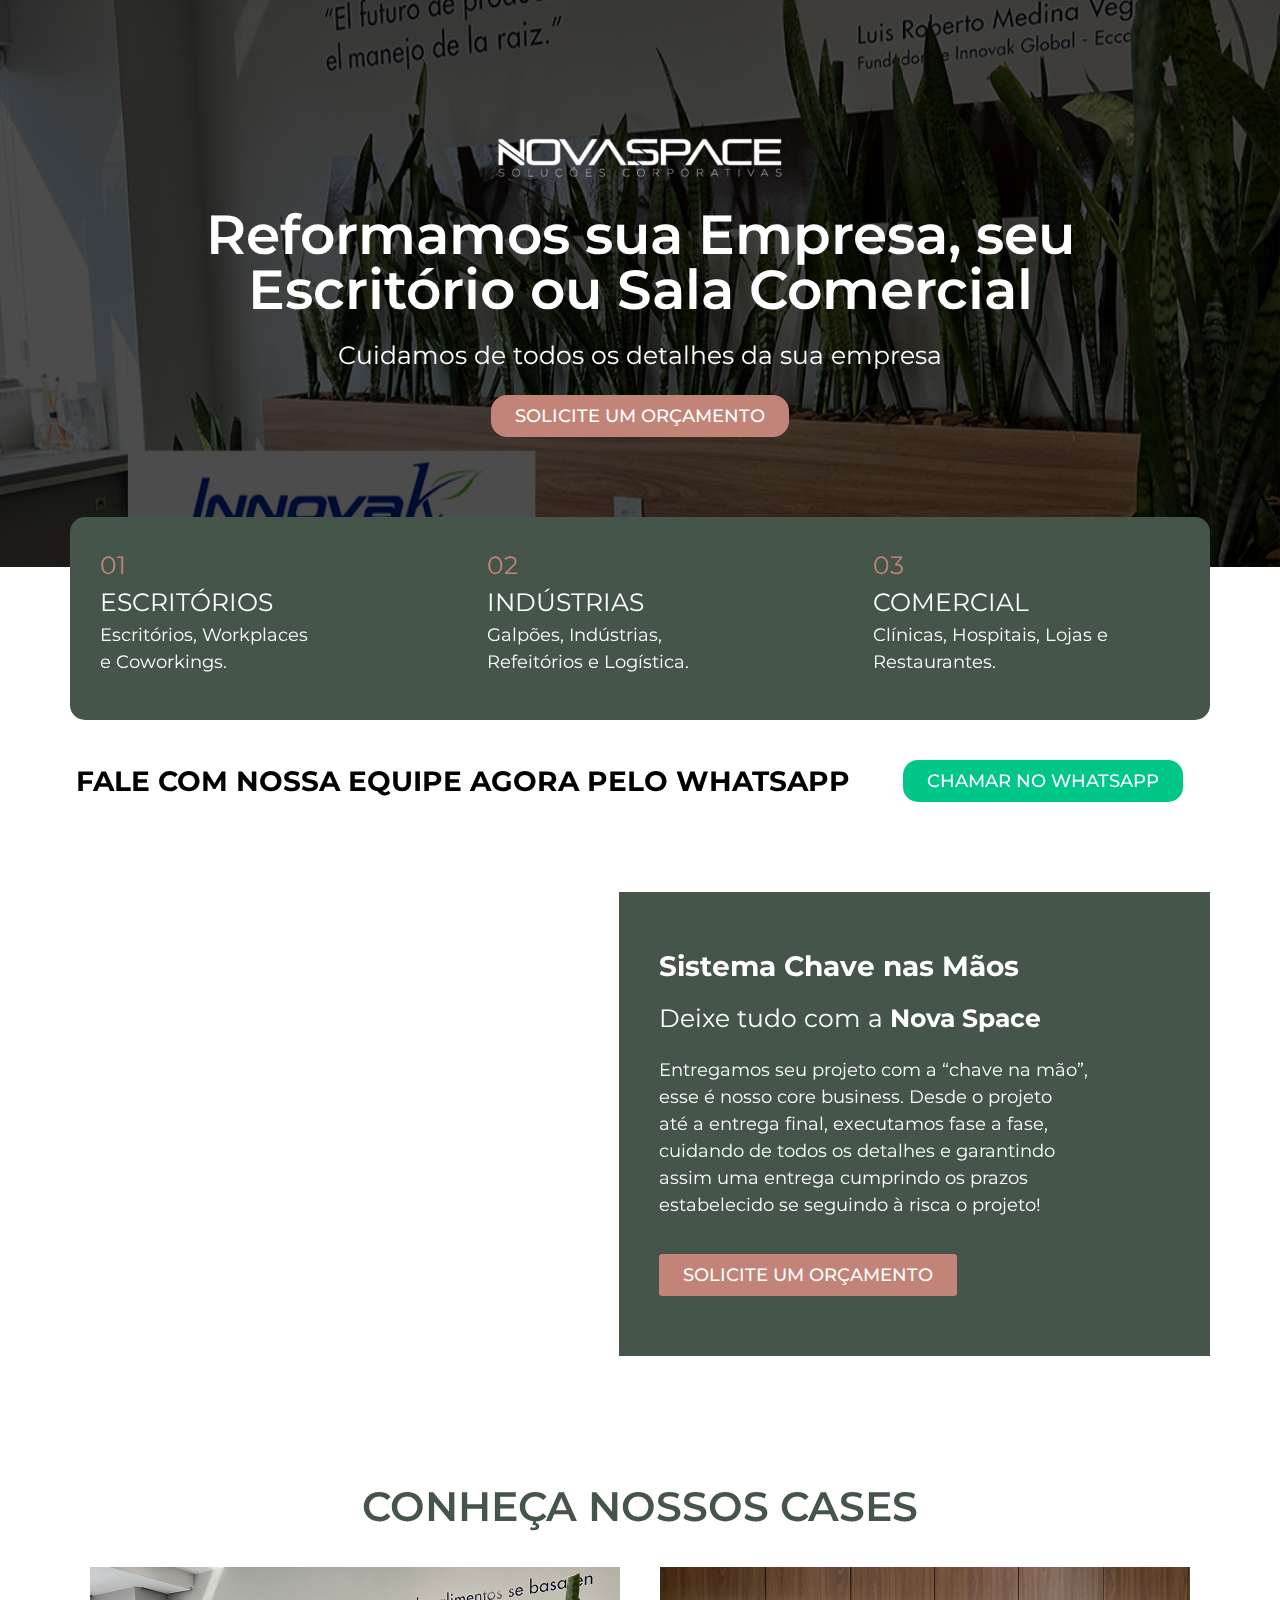
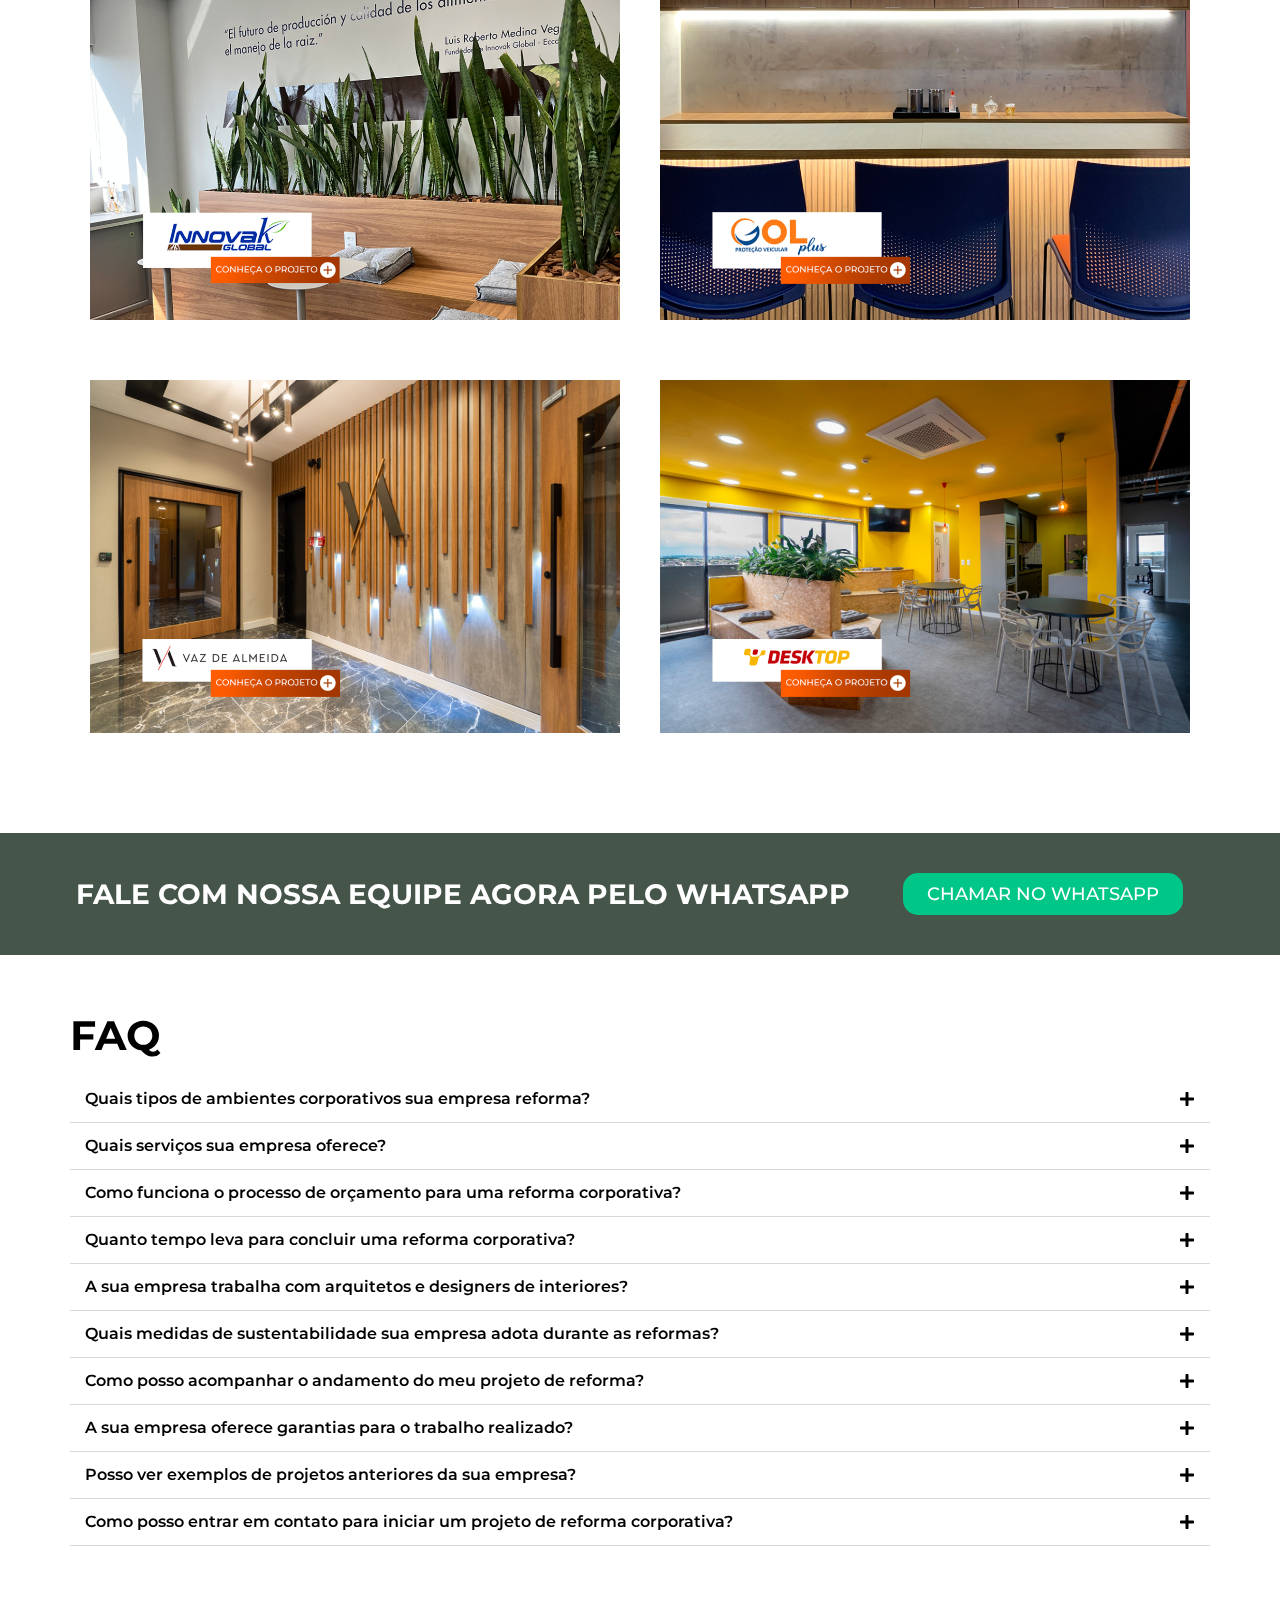
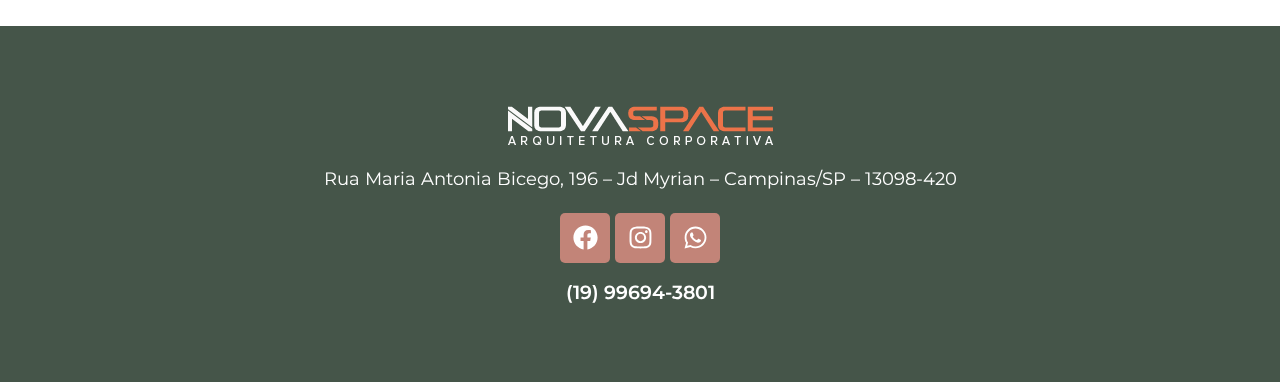
<file: index.html>
<!DOCTYPE html>
<html lang="pt-BR">
<head>
	<meta charset="UTF-8">
		<title>Arquitetura Coporativa</title>
<meta name="robots" content="max-image-preview:large">
<link rel="alternate" type="application/rss+xml" title="Feed para Arquitetura Coporativa &raquo;" href="./feed/index.html">
<link rel="alternate" type="application/rss+xml" title="Feed de comentários para Arquitetura Coporativa &raquo;" href="./comments/feed/index.html">
<link rel="alternate" type="application/rss+xml" title="Feed de comentários para Arquitetura Coporativa &raquo; Home" href="./pagina-exemplo/feed/index.html">
<script>
window._wpemojiSettings = {"baseUrl":"https:\/\/s.w.org\/images\/core\/emoji\/15.0.3\/72x72\/","ext":".png","svgUrl":"https:\/\/s.w.org\/images\/core\/emoji\/15.0.3\/svg\/","svgExt":".svg","source":{"concatemoji":".\/\/wp-includes\/js\/wp-emoji-release.min.js?ver=6.5.2"}};
/*! This file is auto-generated */
!function(i,n){var o,s,e;function c(e){try{var t={supportTests:e,timestamp:(new Date).valueOf()};sessionStorage.setItem(o,JSON.stringify(t))}catch(e){}}function p(e,t,n){e.clearRect(0,0,e.canvas.width,e.canvas.height),e.fillText(t,0,0);var t=new Uint32Array(e.getImageData(0,0,e.canvas.width,e.canvas.height).data),r=(e.clearRect(0,0,e.canvas.width,e.canvas.height),e.fillText(n,0,0),new Uint32Array(e.getImageData(0,0,e.canvas.width,e.canvas.height).data));return t.every(function(e,t){return e===r[t]})}function u(e,t,n){switch(t){case"flag":return n(e,"🏳️‍⚧️","🏳️​⚧️")?!1:!n(e,"🇺🇳","🇺​🇳")&&!n(e,"🏴󠁧󠁢󠁥󠁮󠁧󠁿","🏴​󠁧​󠁢​󠁥​󠁮​󠁧​󠁿");case"emoji":return!n(e,"🐦‍⬛","🐦​⬛")}return!1}function f(e,t,n){var r="undefined"!=typeof WorkerGlobalScope&&self instanceof WorkerGlobalScope?new OffscreenCanvas(300,150):i.createElement("canvas"),a=r.getContext("2d",{willReadFrequently:!0}),o=(a.textBaseline="top",a.font="600 32px Arial",{});return e.forEach(function(e){o[e]=t(a,e,n)}),o}function t(e){var t=i.createElement("script");t.src=e,t.defer=!0,i.head.appendChild(t)}"undefined"!=typeof Promise&&(o="wpEmojiSettingsSupports",s=["flag","emoji"],n.supports={everything:!0,everythingExceptFlag:!0},e=new Promise(function(e){i.addEventListener("DOMContentLoaded",e,{once:!0})}),new Promise(function(t){var n=function(){try{var e=JSON.parse(sessionStorage.getItem(o));if("object"==typeof e&&"number"==typeof e.timestamp&&(new Date).valueOf()<e.timestamp+604800&&"object"==typeof e.supportTests)return e.supportTests}catch(e){}return null}();if(!n){if("undefined"!=typeof Worker&&"undefined"!=typeof OffscreenCanvas&&"undefined"!=typeof URL&&URL.createObjectURL&&"undefined"!=typeof Blob)try{var e="postMessage("+f.toString()+"("+[JSON.stringify(s),u.toString(),p.toString()].join(",")+"));",r=new Blob([e],{type:"text/javascript"}),a=new Worker(URL.createObjectURL(r),{name:"wpTestEmojiSupports"});return void(a.onmessage=function(e){c(n=e.data),a.terminate(),t(n)})}catch(e){}c(n=f(s,u,p))}t(n)}).then(function(e){for(var t in e)n.supports[t]=e[t],n.supports.everything=n.supports.everything&&n.supports[t],"flag"!==t&&(n.supports.everythingExceptFlag=n.supports.everythingExceptFlag&&n.supports[t]);n.supports.everythingExceptFlag=n.supports.everythingExceptFlag&&!n.supports.flag,n.DOMReady=!1,n.readyCallback=function(){n.DOMReady=!0}}).then(function(){return e}).then(function(){var e;n.supports.everything||(n.readyCallback(),(e=n.source||{}).concatemoji?t(e.concatemoji):e.wpemoji&&e.twemoji&&(t(e.twemoji),t(e.wpemoji)))}))}((window,document),window._wpemojiSettings);
</script>
<style id="wp-emoji-styles-inline-css">img.wp-smiley, img.emoji {
		display: inline !important;
		border: none !important;
		box-shadow: none !important;
		height: 1em !important;
		width: 1em !important;
		margin: 0 0.07em !important;
		vertical-align: -0.1em !important;
		background: none !important;
		padding: 0 !important;
	}</style>
<style id="classic-theme-styles-inline-css">/*! This file is auto-generated */
.wp-block-button__link{color:#fff;background-color:#32373c;border-radius:9999px;box-shadow:none;text-decoration:none;padding:calc(.667em + 2px) calc(1.333em + 2px);font-size:1.125em}.wp-block-file__button{background:#32373c;color:#fff;text-decoration:none}</style>
<style id="global-styles-inline-css">body{--wp--preset--color--black: #000000;--wp--preset--color--cyan-bluish-gray: #abb8c3;--wp--preset--color--white: #ffffff;--wp--preset--color--pale-pink: #f78da7;--wp--preset--color--vivid-red: #cf2e2e;--wp--preset--color--luminous-vivid-orange: #ff6900;--wp--preset--color--luminous-vivid-amber: #fcb900;--wp--preset--color--light-green-cyan: #7bdcb5;--wp--preset--color--vivid-green-cyan: #00d084;--wp--preset--color--pale-cyan-blue: #8ed1fc;--wp--preset--color--vivid-cyan-blue: #0693e3;--wp--preset--color--vivid-purple: #9b51e0;--wp--preset--gradient--vivid-cyan-blue-to-vivid-purple: linear-gradient(135deg,rgba(6,147,227,1) 0%,rgb(155,81,224) 100%);--wp--preset--gradient--light-green-cyan-to-vivid-green-cyan: linear-gradient(135deg,rgb(122,220,180) 0%,rgb(0,208,130) 100%);--wp--preset--gradient--luminous-vivid-amber-to-luminous-vivid-orange: linear-gradient(135deg,rgba(252,185,0,1) 0%,rgba(255,105,0,1) 100%);--wp--preset--gradient--luminous-vivid-orange-to-vivid-red: linear-gradient(135deg,rgba(255,105,0,1) 0%,rgb(207,46,46) 100%);--wp--preset--gradient--very-light-gray-to-cyan-bluish-gray: linear-gradient(135deg,rgb(238,238,238) 0%,rgb(169,184,195) 100%);--wp--preset--gradient--cool-to-warm-spectrum: linear-gradient(135deg,rgb(74,234,220) 0%,rgb(151,120,209) 20%,rgb(207,42,186) 40%,rgb(238,44,130) 60%,rgb(251,105,98) 80%,rgb(254,248,76) 100%);--wp--preset--gradient--blush-light-purple: linear-gradient(135deg,rgb(255,206,236) 0%,rgb(152,150,240) 100%);--wp--preset--gradient--blush-bordeaux: linear-gradient(135deg,rgb(254,205,165) 0%,rgb(254,45,45) 50%,rgb(107,0,62) 100%);--wp--preset--gradient--luminous-dusk: linear-gradient(135deg,rgb(255,203,112) 0%,rgb(199,81,192) 50%,rgb(65,88,208) 100%);--wp--preset--gradient--pale-ocean: linear-gradient(135deg,rgb(255,245,203) 0%,rgb(182,227,212) 50%,rgb(51,167,181) 100%);--wp--preset--gradient--electric-grass: linear-gradient(135deg,rgb(202,248,128) 0%,rgb(113,206,126) 100%);--wp--preset--gradient--midnight: linear-gradient(135deg,rgb(2,3,129) 0%,rgb(40,116,252) 100%);--wp--preset--font-size--small: 13px;--wp--preset--font-size--medium: 20px;--wp--preset--font-size--large: 36px;--wp--preset--font-size--x-large: 42px;--wp--preset--spacing--20: 0.44rem;--wp--preset--spacing--30: 0.67rem;--wp--preset--spacing--40: 1rem;--wp--preset--spacing--50: 1.5rem;--wp--preset--spacing--60: 2.25rem;--wp--preset--spacing--70: 3.38rem;--wp--preset--spacing--80: 5.06rem;--wp--preset--shadow--natural: 6px 6px 9px rgba(0, 0, 0, 0.2);--wp--preset--shadow--deep: 12px 12px 50px rgba(0, 0, 0, 0.4);--wp--preset--shadow--sharp: 6px 6px 0px rgba(0, 0, 0, 0.2);--wp--preset--shadow--outlined: 6px 6px 0px -3px rgba(255, 255, 255, 1), 6px 6px rgba(0, 0, 0, 1);--wp--preset--shadow--crisp: 6px 6px 0px rgba(0, 0, 0, 1);}:where(.is-layout-flex){gap: 0.5em;}:where(.is-layout-grid){gap: 0.5em;}body .is-layout-flow > .alignleft{float: left;margin-inline-start: 0;margin-inline-end: 2em;}body .is-layout-flow > .alignright{float: right;margin-inline-start: 2em;margin-inline-end: 0;}body .is-layout-flow > .aligncenter{margin-left: auto !important;margin-right: auto !important;}body .is-layout-constrained > .alignleft{float: left;margin-inline-start: 0;margin-inline-end: 2em;}body .is-layout-constrained > .alignright{float: right;margin-inline-start: 2em;margin-inline-end: 0;}body .is-layout-constrained > .aligncenter{margin-left: auto !important;margin-right: auto !important;}body .is-layout-constrained > :where(:not(.alignleft):not(.alignright):not(.alignfull)){max-width: var(--wp--style--global--content-size);margin-left: auto !important;margin-right: auto !important;}body .is-layout-constrained > .alignwide{max-width: var(--wp--style--global--wide-size);}body .is-layout-flex{display: flex;}body .is-layout-flex{flex-wrap: wrap;align-items: center;}body .is-layout-flex > *{margin: 0;}body .is-layout-grid{display: grid;}body .is-layout-grid > *{margin: 0;}:where(.wp-block-columns.is-layout-flex){gap: 2em;}:where(.wp-block-columns.is-layout-grid){gap: 2em;}:where(.wp-block-post-template.is-layout-flex){gap: 1.25em;}:where(.wp-block-post-template.is-layout-grid){gap: 1.25em;}.has-black-color{color: var(--wp--preset--color--black) !important;}.has-cyan-bluish-gray-color{color: var(--wp--preset--color--cyan-bluish-gray) !important;}.has-white-color{color: var(--wp--preset--color--white) !important;}.has-pale-pink-color{color: var(--wp--preset--color--pale-pink) !important;}.has-vivid-red-color{color: var(--wp--preset--color--vivid-red) !important;}.has-luminous-vivid-orange-color{color: var(--wp--preset--color--luminous-vivid-orange) !important;}.has-luminous-vivid-amber-color{color: var(--wp--preset--color--luminous-vivid-amber) !important;}.has-light-green-cyan-color{color: var(--wp--preset--color--light-green-cyan) !important;}.has-vivid-green-cyan-color{color: var(--wp--preset--color--vivid-green-cyan) !important;}.has-pale-cyan-blue-color{color: var(--wp--preset--color--pale-cyan-blue) !important;}.has-vivid-cyan-blue-color{color: var(--wp--preset--color--vivid-cyan-blue) !important;}.has-vivid-purple-color{color: var(--wp--preset--color--vivid-purple) !important;}.has-black-background-color{background-color: var(--wp--preset--color--black) !important;}.has-cyan-bluish-gray-background-color{background-color: var(--wp--preset--color--cyan-bluish-gray) !important;}.has-white-background-color{background-color: var(--wp--preset--color--white) !important;}.has-pale-pink-background-color{background-color: var(--wp--preset--color--pale-pink) !important;}.has-vivid-red-background-color{background-color: var(--wp--preset--color--vivid-red) !important;}.has-luminous-vivid-orange-background-color{background-color: var(--wp--preset--color--luminous-vivid-orange) !important;}.has-luminous-vivid-amber-background-color{background-color: var(--wp--preset--color--luminous-vivid-amber) !important;}.has-light-green-cyan-background-color{background-color: var(--wp--preset--color--light-green-cyan) !important;}.has-vivid-green-cyan-background-color{background-color: var(--wp--preset--color--vivid-green-cyan) !important;}.has-pale-cyan-blue-background-color{background-color: var(--wp--preset--color--pale-cyan-blue) !important;}.has-vivid-cyan-blue-background-color{background-color: var(--wp--preset--color--vivid-cyan-blue) !important;}.has-vivid-purple-background-color{background-color: var(--wp--preset--color--vivid-purple) !important;}.has-black-border-color{border-color: var(--wp--preset--color--black) !important;}.has-cyan-bluish-gray-border-color{border-color: var(--wp--preset--color--cyan-bluish-gray) !important;}.has-white-border-color{border-color: var(--wp--preset--color--white) !important;}.has-pale-pink-border-color{border-color: var(--wp--preset--color--pale-pink) !important;}.has-vivid-red-border-color{border-color: var(--wp--preset--color--vivid-red) !important;}.has-luminous-vivid-orange-border-color{border-color: var(--wp--preset--color--luminous-vivid-orange) !important;}.has-luminous-vivid-amber-border-color{border-color: var(--wp--preset--color--luminous-vivid-amber) !important;}.has-light-green-cyan-border-color{border-color: var(--wp--preset--color--light-green-cyan) !important;}.has-vivid-green-cyan-border-color{border-color: var(--wp--preset--color--vivid-green-cyan) !important;}.has-pale-cyan-blue-border-color{border-color: var(--wp--preset--color--pale-cyan-blue) !important;}.has-vivid-cyan-blue-border-color{border-color: var(--wp--preset--color--vivid-cyan-blue) !important;}.has-vivid-purple-border-color{border-color: var(--wp--preset--color--vivid-purple) !important;}.has-vivid-cyan-blue-to-vivid-purple-gradient-background{background: var(--wp--preset--gradient--vivid-cyan-blue-to-vivid-purple) !important;}.has-light-green-cyan-to-vivid-green-cyan-gradient-background{background: var(--wp--preset--gradient--light-green-cyan-to-vivid-green-cyan) !important;}.has-luminous-vivid-amber-to-luminous-vivid-orange-gradient-background{background: var(--wp--preset--gradient--luminous-vivid-amber-to-luminous-vivid-orange) !important;}.has-luminous-vivid-orange-to-vivid-red-gradient-background{background: var(--wp--preset--gradient--luminous-vivid-orange-to-vivid-red) !important;}.has-very-light-gray-to-cyan-bluish-gray-gradient-background{background: var(--wp--preset--gradient--very-light-gray-to-cyan-bluish-gray) !important;}.has-cool-to-warm-spectrum-gradient-background{background: var(--wp--preset--gradient--cool-to-warm-spectrum) !important;}.has-blush-light-purple-gradient-background{background: var(--wp--preset--gradient--blush-light-purple) !important;}.has-blush-bordeaux-gradient-background{background: var(--wp--preset--gradient--blush-bordeaux) !important;}.has-luminous-dusk-gradient-background{background: var(--wp--preset--gradient--luminous-dusk) !important;}.has-pale-ocean-gradient-background{background: var(--wp--preset--gradient--pale-ocean) !important;}.has-electric-grass-gradient-background{background: var(--wp--preset--gradient--electric-grass) !important;}.has-midnight-gradient-background{background: var(--wp--preset--gradient--midnight) !important;}.has-small-font-size{font-size: var(--wp--preset--font-size--small) !important;}.has-medium-font-size{font-size: var(--wp--preset--font-size--medium) !important;}.has-large-font-size{font-size: var(--wp--preset--font-size--large) !important;}.has-x-large-font-size{font-size: var(--wp--preset--font-size--x-large) !important;}
.wp-block-navigation a:where(:not(.wp-element-button)){color: inherit;}
:where(.wp-block-post-template.is-layout-flex){gap: 1.25em;}:where(.wp-block-post-template.is-layout-grid){gap: 1.25em;}
:where(.wp-block-columns.is-layout-flex){gap: 2em;}:where(.wp-block-columns.is-layout-grid){gap: 2em;}
.wp-block-pullquote{font-size: 1.5em;line-height: 1.6;}</style>
<link rel="stylesheet" id="hello-elementor-css" href="./wp-content/themes/hello-elementor/style.min.css?ver=3.0.1" media="all">
<link rel="stylesheet" id="hello-elementor-theme-style-css" href="./wp-content/themes/hello-elementor/theme.min.css?ver=3.0.1" media="all">
<link rel="stylesheet" id="hello-elementor-header-footer-css" href="./wp-content/themes/hello-elementor/header-footer.min.css?ver=3.0.1" media="all">
<link rel="stylesheet" id="elementor-frontend-css" href="./wp-content/plugins/elementor/assets/css/frontend-lite.min.css?ver=3.20.3" media="all">
<link rel="stylesheet" id="elementor-post-6-css" href="./wp-content/uploads/elementor/css/post-6.css?ver=1712533520" media="all">
<link rel="stylesheet" id="swiper-css" href="./wp-content/plugins/elementor/assets/lib/swiper/v8/css/swiper.min.css?ver=8.4.5" media="all">
<link rel="stylesheet" id="elementor-pro-css" href="./wp-content/plugins/elementor-pro/assets/css/frontend-lite.min.css?ver=3.7.3" media="all">
<link rel="stylesheet" id="elementor-global-css" href="./wp-content/uploads/elementor/css/global.css?ver=1712538639" media="all">
<link rel="stylesheet" id="elementor-post-2-css" href="./wp-content/uploads/elementor/css/post-2.css?ver=1712839262" media="all">
<link rel="stylesheet" id="google-fonts-1-css" href="https://fonts.googleapis.com/css?family=Montserrat%3A100%2C100italic%2C200%2C200italic%2C300%2C300italic%2C400%2C400italic%2C500%2C500italic%2C600%2C600italic%2C700%2C700italic%2C800%2C800italic%2C900%2C900italic&#038;display=swap&#038;ver=6.5.2" media="all">
<link rel="preconnect" href="https://fonts.gstatic.com/" crossorigin>
<link rel="https://api.w.org/" href="./wp-json/index.html">
<link rel="alternate" type="application/json" href="./wp-json/wp/v2/pages/2/index.html">
<link rel="EditURI" type="application/rsd+xml" title="RSD" href="./xmlrpc.php?rsd">
<meta name="generator" content="WordPress 6.5.2">
<link rel="canonical" href="./index.html">
<link rel="shortlink" href="./index.html">
<link rel="alternate" type="application/json+oembed" href="./wp-json/oembed/1.0/embed/index.html?url=https%3A%2F%2F%2F">
<link rel="alternate" type="text/xml+oembed" href="./wp-json/oembed/1.0/embed/index.html?url=https%3A%2F%2F%2F#038;format=xml">
<meta name="generator" content="Elementor 3.20.3; features: e_optimized_assets_loading, e_optimized_css_loading, e_font_icon_svg, additional_custom_breakpoints, block_editor_assets_optimize, e_image_loading_optimization; settings: css_print_method-external, google_font-enabled, font_display-swap">
<link rel="icon" href="./wp-content/uploads/2024/04/cropped-asset-8-32x32.png" sizes="32x32">
<link rel="icon" href="./wp-content/uploads/2024/04/cropped-asset-8-192x192.png" sizes="192x192">
<link rel="apple-touch-icon" href="./wp-content/uploads/2024/04/cropped-asset-8-180x180.png">
<meta name="msapplication-TileImage" content="./wp-content/uploads/2024/04/cropped-asset-8-270x270.png">
	<meta name="viewport" content="width=device-width, initial-scale=1.0, viewport-fit=cover">
</head>
<body class="home page-template page-template-elementor_canvas page page-id-2 elementor-default elementor-template-canvas elementor-kit-6 elementor-page elementor-page-2">
			<div data-elementor-type="wp-page" data-elementor-id="2" class="elementor elementor-2">
				<div class="elementor-element elementor-element-389a1fd e-flex e-con-boxed e-con e-parent" data-id="389a1fd" data-element_type="container" data-settings="{&quot;background_background&quot;:&quot;slideshow&quot;,&quot;background_slideshow_gallery&quot;:[{&quot;id&quot;:17,&quot;url&quot;:&quot;.\/wp-content\/uploads\/2024\/04\/asset-4.png&quot;},{&quot;id&quot;:18,&quot;url&quot;:&quot;.\/wp-content\/uploads\/2024\/04\/asset-5.png&quot;},{&quot;id&quot;:19,&quot;url&quot;:&quot;.\/wp-content\/uploads\/2024\/04\/asset-6.png&quot;},{&quot;id&quot;:20,&quot;url&quot;:&quot;.\/wp-content\/uploads\/2024\/04\/asset-7.png&quot;},{&quot;id&quot;:21,&quot;url&quot;:&quot;.\/wp-content\/uploads\/2024\/04\/asset-9.png&quot;}],&quot;background_slideshow_loop&quot;:&quot;yes&quot;,&quot;background_slideshow_slide_duration&quot;:5000,&quot;background_slideshow_slide_transition&quot;:&quot;fade&quot;,&quot;background_slideshow_transition_duration&quot;:500}" data-core-v316-plus="true">
					<div class="e-con-inner">
				<div class="elementor-element elementor-element-62e8da0 elementor-widget elementor-widget-image" data-id="62e8da0" data-element_type="widget" data-widget_type="image.default">
				<div class="elementor-widget-container">
			<style>/*! elementor - v3.20.0 - 26-03-2024 */
.elementor-widget-image{text-align:center}.elementor-widget-image a{display:inline-block}.elementor-widget-image a img[src$=".svg"]{width:48px}.elementor-widget-image img{vertical-align:middle;display:inline-block}</style>										<img decoding="async" width="300" height="57" src="./wp-content/uploads/2024/04/asset-3.png" class="attachment-large size-large wp-image-16" alt="">													</div>
				</div>
				<div class="elementor-element elementor-element-b2aca19 elementor-widget elementor-widget-heading" data-id="b2aca19" data-element_type="widget" data-widget_type="heading.default">
				<div class="elementor-widget-container">
			<style>/*! elementor - v3.20.0 - 26-03-2024 */
.elementor-heading-title{padding:0;margin:0;line-height:1}.elementor-widget-heading .elementor-heading-title[class*=elementor-size-]>a{color:inherit;font-size:inherit;line-height:inherit}.elementor-widget-heading .elementor-heading-title.elementor-size-small{font-size:15px}.elementor-widget-heading .elementor-heading-title.elementor-size-medium{font-size:19px}.elementor-widget-heading .elementor-heading-title.elementor-size-large{font-size:29px}.elementor-widget-heading .elementor-heading-title.elementor-size-xl{font-size:39px}.elementor-widget-heading .elementor-heading-title.elementor-size-xxl{font-size:59px}</style>
<h2 class="elementor-heading-title elementor-size-default">Reformamos sua Empresa,
seu Escritório ou Sala Comercial</h2>		</div>
				</div>
				<div class="elementor-element elementor-element-f83ad92 elementor-widget-mobile__width-initial elementor-widget elementor-widget-text-editor" data-id="f83ad92" data-element_type="widget" data-widget_type="text-editor.default">
				<div class="elementor-widget-container">
			<style>/*! elementor - v3.20.0 - 26-03-2024 */
.elementor-widget-text-editor.elementor-drop-cap-view-stacked .elementor-drop-cap{background-color:#69727d;color:#fff}.elementor-widget-text-editor.elementor-drop-cap-view-framed .elementor-drop-cap{color:#69727d;border:3px solid;background-color:transparent}.elementor-widget-text-editor:not(.elementor-drop-cap-view-default) .elementor-drop-cap{margin-top:8px}.elementor-widget-text-editor:not(.elementor-drop-cap-view-default) .elementor-drop-cap-letter{width:1em;height:1em}.elementor-widget-text-editor .elementor-drop-cap{float:left;text-align:center;line-height:1;font-size:50px}.elementor-widget-text-editor .elementor-drop-cap-letter{display:inline-block}</style>				Cuidamos de todos os detalhes da sua empresa

						</div>
				</div>
				<div class="elementor-element elementor-element-1da6c3b elementor-align-center elementor-widget elementor-widget-button" data-id="1da6c3b" data-element_type="widget" data-widget_type="button.default">
				<div class="elementor-widget-container">
					<div class="elementor-button-wrapper">
			<a class="elementor-button elementor-button-link elementor-size-sm" href="https://wa.me/5519996943801?text=Ol%C3%A1%21+Gostaria+de+mais+informa%C3%A7%C3%B5es%2C+encontrei+voc%C3%AAs+pela+p%C3%A1gina+%22novaspace.gpages.com.br%2Fnovaspaceprojetos%2F%22">
						<span class="elementor-button-content-wrapper">
						<span class="elementor-button-text">SOLICITE UM ORÇAMENTO</span>
		</span>
					</a>
		</div>
				</div>
				</div>
					</div>
				</div>
		<div class="elementor-element elementor-element-64dbef6 e-flex e-con-boxed e-con e-parent" data-id="64dbef6" data-element_type="container" data-core-v316-plus="true">
					<div class="e-con-inner">
		<div class="elementor-element elementor-element-37ac804 e-flex e-con-boxed e-con e-child" data-id="37ac804" data-element_type="container" data-settings="{&quot;background_background&quot;:&quot;classic&quot;}">
					<div class="e-con-inner">
		<div class="elementor-element elementor-element-ba016a0 e-flex e-con-boxed e-con e-child" data-id="ba016a0" data-element_type="container">
					<div class="e-con-inner">
				<div class="elementor-element elementor-element-9d994ba elementor-widget elementor-widget-text-editor" data-id="9d994ba" data-element_type="widget" data-widget_type="text-editor.default">
				<div class="elementor-widget-container">
							01						</div>
				</div>
				<div class="elementor-element elementor-element-ab51656 elementor-widget elementor-widget-text-editor" data-id="ab51656" data-element_type="widget" data-widget_type="text-editor.default">
				<div class="elementor-widget-container">
							ESCRITÓRIOS						</div>
				</div>
				<div class="elementor-element elementor-element-e05a77c elementor-widget elementor-widget-text-editor" data-id="e05a77c" data-element_type="widget" data-widget_type="text-editor.default">
				<div class="elementor-widget-container">
							<p>Escritórios, Workplaces<br>e Coworkings.</p>						</div>
				</div>
					</div>
				</div>
		<div class="elementor-element elementor-element-05af43a e-flex e-con-boxed e-con e-child" data-id="05af43a" data-element_type="container">
					<div class="e-con-inner">
				<div class="elementor-element elementor-element-6dc3e3d elementor-widget elementor-widget-text-editor" data-id="6dc3e3d" data-element_type="widget" data-widget_type="text-editor.default">
				<div class="elementor-widget-container">
							02						</div>
				</div>
				<div class="elementor-element elementor-element-7847642 elementor-widget elementor-widget-text-editor" data-id="7847642" data-element_type="widget" data-widget_type="text-editor.default">
				<div class="elementor-widget-container">
							INDÚSTRIAS						</div>
				</div>
				<div class="elementor-element elementor-element-9c16131 elementor-widget elementor-widget-text-editor" data-id="9c16131" data-element_type="widget" data-widget_type="text-editor.default">
				<div class="elementor-widget-container">
							<p>Galpões, Indústrias,<br>Refeitórios e Logística.</p>						</div>
				</div>
					</div>
				</div>
		<div class="elementor-element elementor-element-be5b2da e-flex e-con-boxed e-con e-child" data-id="be5b2da" data-element_type="container">
					<div class="e-con-inner">
				<div class="elementor-element elementor-element-f230837 elementor-widget elementor-widget-text-editor" data-id="f230837" data-element_type="widget" data-widget_type="text-editor.default">
				<div class="elementor-widget-container">
							03						</div>
				</div>
				<div class="elementor-element elementor-element-1f976ca elementor-widget elementor-widget-text-editor" data-id="1f976ca" data-element_type="widget" data-widget_type="text-editor.default">
				<div class="elementor-widget-container">
							COMERCIAL						</div>
				</div>
				<div class="elementor-element elementor-element-00ab7dd elementor-widget elementor-widget-text-editor" data-id="00ab7dd" data-element_type="widget" data-widget_type="text-editor.default">
				<div class="elementor-widget-container">
							<p>Clínicas, Hospitais, Lojas e<br>Restaurantes.</p>						</div>
				</div>
					</div>
				</div>
					</div>
				</div>
					</div>
				</div>
		<div class="elementor-element elementor-element-043ca84 e-flex e-con-boxed e-con e-parent" data-id="043ca84" data-element_type="container" data-core-v316-plus="true">
					<div class="e-con-inner">
		<div class="elementor-element elementor-element-ebd266d e-con-full e-flex e-con e-child" data-id="ebd266d" data-element_type="container">
				<div class="elementor-element elementor-element-80328c3 elementor-widget elementor-widget-heading" data-id="80328c3" data-element_type="widget" data-widget_type="heading.default">
				<div class="elementor-widget-container">
			<h2 class="elementor-heading-title elementor-size-default">FALE COM NOSSA EQUIPE AGORA PELO WHATSAPP
</h2>		</div>
				</div>
				</div>
		<div class="elementor-element elementor-element-743121f e-con-full e-flex e-con e-child" data-id="743121f" data-element_type="container">
				<div class="elementor-element elementor-element-7e6ad94 elementor-align-center elementor-widget elementor-widget-button" data-id="7e6ad94" data-element_type="widget" data-widget_type="button.default">
				<div class="elementor-widget-container">
					<div class="elementor-button-wrapper">
			<a class="elementor-button elementor-button-link elementor-size-sm" href="https://wa.me/5519996943801?text=Ol%C3%A1%21+Gostaria+de+mais+informa%C3%A7%C3%B5es%2C+encontrei+voc%C3%AAs+pela+p%C3%A1gina+%22novaspace.gpages.com.br%2Fnovaspaceprojetos%2F%22">
						<span class="elementor-button-content-wrapper">
						<span class="elementor-button-text">CHAMAR NO WHATSAPP</span>
		</span>
					</a>
		</div>
				</div>
				</div>
				</div>
					</div>
				</div>
		<div class="elementor-element elementor-element-23837b0 e-flex e-con-boxed e-con e-parent" data-id="23837b0" data-element_type="container" data-core-v316-plus="true">
					<div class="e-con-inner">
		<div class="elementor-element elementor-element-a462c7c e-flex e-con-boxed e-con e-child" data-id="a462c7c" data-element_type="container">
					<div class="e-con-inner">
				<div class="elementor-element elementor-element-f30d2ac elementor-widget elementor-widget-image" data-id="f30d2ac" data-element_type="widget" data-widget_type="image.default">
				<div class="elementor-widget-container">
													<img fetchpriority="high" decoding="async" width="800" height="533" src="./wp-content/uploads/2024/04/asset-9-1024x682.png" class="attachment-large size-large wp-image-21" alt="" srcset="./wp-content/uploads/2024/04/asset-9-1024x682.png 1024w, ./wp-content/uploads/2024/04/asset-9-300x200.png 300w, ./wp-content/uploads/2024/04/asset-9-768x512.png 768w, ./wp-content/uploads/2024/04/asset-9.png 1280w" sizes="(max-width: 800px) 100vw, 800px">													</div>
				</div>
					</div>
				</div>
		<div class="elementor-element elementor-element-c64d6ed e-con-full e-flex e-con e-child" data-id="c64d6ed" data-element_type="container" data-settings="{&quot;background_background&quot;:&quot;classic&quot;}">
				<div class="elementor-element elementor-element-db42b80 elementor-widget elementor-widget-heading" data-id="db42b80" data-element_type="widget" data-widget_type="heading.default">
				<div class="elementor-widget-container">
			<h2 class="elementor-heading-title elementor-size-default">Sistema Chave nas Mãos

</h2>		</div>
				</div>
				<div class="elementor-element elementor-element-ea70264 elementor-widget elementor-widget-text-editor" data-id="ea70264" data-element_type="widget" data-widget_type="text-editor.default">
				<div class="elementor-widget-container">
							Deixe tudo com a <strong>Nova Space</strong>						</div>
				</div>
				<div class="elementor-element elementor-element-460eb35 elementor-widget elementor-widget-text-editor" data-id="460eb35" data-element_type="widget" data-widget_type="text-editor.default">
				<div class="elementor-widget-container">
							<p>
Entregamos seu projeto com a “chave na mão”,<br>
esse é nosso core business. Desde o projeto<br>
até a entrega final, executamos fase a fase,<br>
cuidando de todos os detalhes e garantindo<br>
assim uma entrega cumprindo os prazos<br>
estabelecido se seguindo à risca o projeto!</p>						</div>
				</div>
				<div class="elementor-element elementor-element-55beb0e elementor-align-left elementor-widget elementor-widget-button" data-id="55beb0e" data-element_type="widget" data-widget_type="button.default">
				<div class="elementor-widget-container">
					<div class="elementor-button-wrapper">
			<a class="elementor-button elementor-button-link elementor-size-sm" href="https://wa.me/5519996943801?text=Ol%C3%A1%21+Gostaria+de+mais+informa%C3%A7%C3%B5es%2C+encontrei+voc%C3%AAs+pela+p%C3%A1gina+%22novaspace.gpages.com.br%2Fnovaspaceprojetos%2F%22">
						<span class="elementor-button-content-wrapper">
						<span class="elementor-button-text">SOLICITE UM ORÇAMENTO</span>
		</span>
					</a>
		</div>
				</div>
				</div>
				</div>
					</div>
				</div>
		<div class="elementor-element elementor-element-ea74326 e-flex e-con-boxed e-con e-parent" data-id="ea74326" data-element_type="container" data-core-v316-plus="true">
					<div class="e-con-inner">
				<div class="elementor-element elementor-element-283297d elementor-widget elementor-widget-heading" data-id="283297d" data-element_type="widget" data-widget_type="heading.default">
				<div class="elementor-widget-container">
			<h2 class="elementor-heading-title elementor-size-default">CONHEÇA NOSSOS CASES

</h2>		</div>
				</div>
		<div class="elementor-element elementor-element-e128025 e-flex e-con-boxed e-con e-child" data-id="e128025" data-element_type="container">
					<div class="e-con-inner">
		<div class="elementor-element elementor-element-487b7f2 e-flex e-con-boxed e-con e-child" data-id="487b7f2" data-element_type="container">
					<div class="e-con-inner">
				<div class="elementor-element elementor-element-4018791 elementor-widget elementor-widget-image" data-id="4018791" data-element_type="widget" data-widget_type="image.default">
				<div class="elementor-widget-container">
													<img decoding="async" width="800" height="533" src="./wp-content/uploads/2024/04/asset-4-1-1024x682.png" class="attachment-large size-large wp-image-26" alt="" srcset="./wp-content/uploads/2024/04/asset-4-1-1024x682.png 1024w, ./wp-content/uploads/2024/04/asset-4-1-300x200.png 300w, ./wp-content/uploads/2024/04/asset-4-1-768x512.png 768w, ./wp-content/uploads/2024/04/asset-4-1.png 1081w" sizes="(max-width: 800px) 100vw, 800px">													</div>
				</div>
					</div>
				</div>
		<div class="elementor-element elementor-element-55b1ea0 e-con-full e-flex e-con e-child" data-id="55b1ea0" data-element_type="container">
				<div class="elementor-element elementor-element-0e6f190 elementor-widget elementor-widget-image" data-id="0e6f190" data-element_type="widget" data-widget_type="image.default">
				<div class="elementor-widget-container">
													<img loading="lazy" decoding="async" width="800" height="533" src="./wp-content/uploads/2024/04/asset-5-1-1024x682.png" class="attachment-large size-large wp-image-27" alt="" srcset="./wp-content/uploads/2024/04/asset-5-1-1024x682.png 1024w, ./wp-content/uploads/2024/04/asset-5-1-300x200.png 300w, ./wp-content/uploads/2024/04/asset-5-1-768x512.png 768w, ./wp-content/uploads/2024/04/asset-5-1.png 1081w" sizes="(max-width: 800px) 100vw, 800px">													</div>
				</div>
				</div>
					</div>
				</div>
		<div class="elementor-element elementor-element-71a9ced e-flex e-con-boxed e-con e-child" data-id="71a9ced" data-element_type="container">
					<div class="e-con-inner">
		<div class="elementor-element elementor-element-f8eb340 e-flex e-con-boxed e-con e-child" data-id="f8eb340" data-element_type="container">
					<div class="e-con-inner">
				<div class="elementor-element elementor-element-20eb32d elementor-widget elementor-widget-image" data-id="20eb32d" data-element_type="widget" data-widget_type="image.default">
				<div class="elementor-widget-container">
													<img loading="lazy" decoding="async" width="800" height="533" src="./wp-content/uploads/2024/04/asset-6-1-1024x682.png" class="attachment-large size-large wp-image-28" alt="" srcset="./wp-content/uploads/2024/04/asset-6-1-1024x682.png 1024w, ./wp-content/uploads/2024/04/asset-6-1-300x200.png 300w, ./wp-content/uploads/2024/04/asset-6-1-768x512.png 768w, ./wp-content/uploads/2024/04/asset-6-1.png 1081w" sizes="(max-width: 800px) 100vw, 800px">													</div>
				</div>
					</div>
				</div>
		<div class="elementor-element elementor-element-8a2256f e-con-full e-flex e-con e-child" data-id="8a2256f" data-element_type="container">
				<div class="elementor-element elementor-element-5346c20 elementor-widget elementor-widget-image" data-id="5346c20" data-element_type="widget" data-widget_type="image.default">
				<div class="elementor-widget-container">
													<img loading="lazy" decoding="async" width="800" height="533" src="./wp-content/uploads/2024/04/asset-7-1-1024x682.png" class="attachment-large size-large wp-image-29" alt="" srcset="./wp-content/uploads/2024/04/asset-7-1-1024x682.png 1024w, ./wp-content/uploads/2024/04/asset-7-1-300x200.png 300w, ./wp-content/uploads/2024/04/asset-7-1-768x512.png 768w, ./wp-content/uploads/2024/04/asset-7-1.png 1081w" sizes="(max-width: 800px) 100vw, 800px">													</div>
				</div>
				</div>
					</div>
				</div>
					</div>
				</div>
		<div class="elementor-element elementor-element-7d23c62 e-flex e-con-boxed e-con e-parent" data-id="7d23c62" data-element_type="container" data-settings="{&quot;background_background&quot;:&quot;classic&quot;}" data-core-v316-plus="true">
					<div class="e-con-inner">
		<div class="elementor-element elementor-element-3630f14 e-con-full e-flex e-con e-child" data-id="3630f14" data-element_type="container">
				<div class="elementor-element elementor-element-79438e6 elementor-widget elementor-widget-heading" data-id="79438e6" data-element_type="widget" data-widget_type="heading.default">
				<div class="elementor-widget-container">
			<h2 class="elementor-heading-title elementor-size-default">FALE COM NOSSA EQUIPE AGORA PELO WHATSAPP
</h2>		</div>
				</div>
				</div>
		<div class="elementor-element elementor-element-ce3bb70 e-con-full e-flex e-con e-child" data-id="ce3bb70" data-element_type="container">
				<div class="elementor-element elementor-element-00dcdd6 elementor-align-center elementor-widget elementor-widget-button" data-id="00dcdd6" data-element_type="widget" data-widget_type="button.default">
				<div class="elementor-widget-container">
					<div class="elementor-button-wrapper">
			<a class="elementor-button elementor-button-link elementor-size-sm" href="https://wa.me/5519996943801?text=Ol%C3%A1%21+Gostaria+de+mais+informa%C3%A7%C3%B5es%2C+encontrei+voc%C3%AAs+pela+p%C3%A1gina+%22novaspace.gpages.com.br%2Fnovaspaceprojetos%2F%22">
						<span class="elementor-button-content-wrapper">
						<span class="elementor-button-text">CHAMAR NO WHATSAPP</span>
		</span>
					</a>
		</div>
				</div>
				</div>
				</div>
					</div>
				</div>
		<div class="elementor-element elementor-element-0957bdd e-flex e-con-boxed e-con e-parent" data-id="0957bdd" data-element_type="container" data-core-v316-plus="true">
					<div class="e-con-inner">
				<div class="elementor-element elementor-element-15a5839 elementor-widget elementor-widget-heading" data-id="15a5839" data-element_type="widget" data-widget_type="heading.default">
				<div class="elementor-widget-container">
			<h2 class="elementor-heading-title elementor-size-default">FAQ</h2>		</div>
				</div>
				<div class="elementor-element elementor-element-dd6a938 elementor-widget elementor-widget-toggle" data-id="dd6a938" data-element_type="widget" data-widget_type="toggle.default">
				<div class="elementor-widget-container">
			<style>/*! elementor - v3.20.0 - 26-03-2024 */
.elementor-toggle{text-align:left}.elementor-toggle .elementor-tab-title{font-weight:700;line-height:1;margin:0;padding:15px;border-bottom:1px solid #d5d8dc;cursor:pointer;outline:none}.elementor-toggle .elementor-tab-title .elementor-toggle-icon{display:inline-block;width:1em}.elementor-toggle .elementor-tab-title .elementor-toggle-icon svg{margin-inline-start:-5px;width:1em;height:1em}.elementor-toggle .elementor-tab-title .elementor-toggle-icon.elementor-toggle-icon-right{float:right;text-align:right}.elementor-toggle .elementor-tab-title .elementor-toggle-icon.elementor-toggle-icon-left{float:left;text-align:left}.elementor-toggle .elementor-tab-title .elementor-toggle-icon .elementor-toggle-icon-closed{display:block}.elementor-toggle .elementor-tab-title .elementor-toggle-icon .elementor-toggle-icon-opened{display:none}.elementor-toggle .elementor-tab-title.elementor-active{border-bottom:none}.elementor-toggle .elementor-tab-title.elementor-active .elementor-toggle-icon-closed{display:none}.elementor-toggle .elementor-tab-title.elementor-active .elementor-toggle-icon-opened{display:block}.elementor-toggle .elementor-tab-content{padding:15px;border-bottom:1px solid #d5d8dc;display:none}@media (max-width:767px){.elementor-toggle .elementor-tab-title{padding:12px}.elementor-toggle .elementor-tab-content{padding:12px 10px}}.e-con-inner>.elementor-widget-toggle,.e-con>.elementor-widget-toggle{width:var(--container-widget-width);--flex-grow:var(--container-widget-flex-grow)}</style>		<div class="elementor-toggle">
							<div class="elementor-toggle-item">
					<div id="elementor-tab-title-2321" class="elementor-tab-title" data-tab="1" role="button" aria-controls="elementor-tab-content-2321" aria-expanded="false">
												<span class="elementor-toggle-icon elementor-toggle-icon-right" aria-hidden="true">
															<span class="elementor-toggle-icon-closed"><svg class="e-font-icon-svg e-fas-plus" viewbox="0 0 448 512" xmlns="http://www.w3.org/2000/svg"><path d="M416 208H272V64c0-17.67-14.33-32-32-32h-32c-17.67 0-32 14.33-32 32v144H32c-17.67 0-32 14.33-32 32v32c0 17.67 14.33 32 32 32h144v144c0 17.67 14.33 32 32 32h32c17.67 0 32-14.33 32-32V304h144c17.67 0 32-14.33 32-32v-32c0-17.67-14.33-32-32-32z"></path></svg></span>
								<span class="elementor-toggle-icon-opened"><svg class="elementor-toggle-icon-opened e-font-icon-svg e-fas-minus" viewbox="0 0 448 512" xmlns="http://www.w3.org/2000/svg"><path d="M416 208H32c-17.67 0-32 14.33-32 32v32c0 17.67 14.33 32 32 32h384c17.67 0 32-14.33 32-32v-32c0-17.67-14.33-32-32-32z"></path></svg></span>
													</span>
												<a class="elementor-toggle-title" tabindex="0">Quais tipos de ambientes corporativos sua empresa reforma?</a>
					</div>

					<div id="elementor-tab-content-2321" class="elementor-tab-content elementor-clearfix" data-tab="1" role="region" aria-labelledby="elementor-tab-title-2321">Atendemos uma variedade de ambientes corporativos, incluindo escritórios, lojas, empresas, hospitais e outros espaços não residenciais.

</div>
				</div>
							<div class="elementor-toggle-item">
					<div id="elementor-tab-title-2322" class="elementor-tab-title" data-tab="2" role="button" aria-controls="elementor-tab-content-2322" aria-expanded="false">
												<span class="elementor-toggle-icon elementor-toggle-icon-right" aria-hidden="true">
															<span class="elementor-toggle-icon-closed"><svg class="e-font-icon-svg e-fas-plus" viewbox="0 0 448 512" xmlns="http://www.w3.org/2000/svg"><path d="M416 208H272V64c0-17.67-14.33-32-32-32h-32c-17.67 0-32 14.33-32 32v144H32c-17.67 0-32 14.33-32 32v32c0 17.67 14.33 32 32 32h144v144c0 17.67 14.33 32 32 32h32c17.67 0 32-14.33 32-32V304h144c17.67 0 32-14.33 32-32v-32c0-17.67-14.33-32-32-32z"></path></svg></span>
								<span class="elementor-toggle-icon-opened"><svg class="elementor-toggle-icon-opened e-font-icon-svg e-fas-minus" viewbox="0 0 448 512" xmlns="http://www.w3.org/2000/svg"><path d="M416 208H32c-17.67 0-32 14.33-32 32v32c0 17.67 14.33 32 32 32h384c17.67 0 32-14.33 32-32v-32c0-17.67-14.33-32-32-32z"></path></svg></span>
													</span>
												<a class="elementor-toggle-title" tabindex="0">Quais serviços sua empresa oferece?</a>
					</div>

					<div id="elementor-tab-content-2322" class="elementor-tab-content elementor-clearfix" data-tab="2" role="region" aria-labelledby="elementor-tab-title-2322">Oferecemos serviços abrangentes de reforma, incluindo renovação de espaços, reconfiguração de layouts, atualização de infraestrutura, design de interiores e muito mais.

</div>
				</div>
							<div class="elementor-toggle-item">
					<div id="elementor-tab-title-2323" class="elementor-tab-title" data-tab="3" role="button" aria-controls="elementor-tab-content-2323" aria-expanded="false">
												<span class="elementor-toggle-icon elementor-toggle-icon-right" aria-hidden="true">
															<span class="elementor-toggle-icon-closed"><svg class="e-font-icon-svg e-fas-plus" viewbox="0 0 448 512" xmlns="http://www.w3.org/2000/svg"><path d="M416 208H272V64c0-17.67-14.33-32-32-32h-32c-17.67 0-32 14.33-32 32v144H32c-17.67 0-32 14.33-32 32v32c0 17.67 14.33 32 32 32h144v144c0 17.67 14.33 32 32 32h32c17.67 0 32-14.33 32-32V304h144c17.67 0 32-14.33 32-32v-32c0-17.67-14.33-32-32-32z"></path></svg></span>
								<span class="elementor-toggle-icon-opened"><svg class="elementor-toggle-icon-opened e-font-icon-svg e-fas-minus" viewbox="0 0 448 512" xmlns="http://www.w3.org/2000/svg"><path d="M416 208H32c-17.67 0-32 14.33-32 32v32c0 17.67 14.33 32 32 32h384c17.67 0 32-14.33 32-32v-32c0-17.67-14.33-32-32-32z"></path></svg></span>
													</span>
												<a class="elementor-toggle-title" tabindex="0">Como funciona o processo de orçamento para uma reforma corporativa?</a>
					</div>

					<div id="elementor-tab-content-2323" class="elementor-tab-content elementor-clearfix" data-tab="3" role="region" aria-labelledby="elementor-tab-title-2323">Entre em contato conosco para agendar uma avaliação gratuita do local. Com base nas suas necessidades, forneceremos um orçamento personalizado e transparente.

</div>
				</div>
							<div class="elementor-toggle-item">
					<div id="elementor-tab-title-2324" class="elementor-tab-title" data-tab="4" role="button" aria-controls="elementor-tab-content-2324" aria-expanded="false">
												<span class="elementor-toggle-icon elementor-toggle-icon-right" aria-hidden="true">
															<span class="elementor-toggle-icon-closed"><svg class="e-font-icon-svg e-fas-plus" viewbox="0 0 448 512" xmlns="http://www.w3.org/2000/svg"><path d="M416 208H272V64c0-17.67-14.33-32-32-32h-32c-17.67 0-32 14.33-32 32v144H32c-17.67 0-32 14.33-32 32v32c0 17.67 14.33 32 32 32h144v144c0 17.67 14.33 32 32 32h32c17.67 0 32-14.33 32-32V304h144c17.67 0 32-14.33 32-32v-32c0-17.67-14.33-32-32-32z"></path></svg></span>
								<span class="elementor-toggle-icon-opened"><svg class="elementor-toggle-icon-opened e-font-icon-svg e-fas-minus" viewbox="0 0 448 512" xmlns="http://www.w3.org/2000/svg"><path d="M416 208H32c-17.67 0-32 14.33-32 32v32c0 17.67 14.33 32 32 32h384c17.67 0 32-14.33 32-32v-32c0-17.67-14.33-32-32-32z"></path></svg></span>
													</span>
												<a class="elementor-toggle-title" tabindex="0">Quanto tempo leva para concluir uma reforma corporativa?	</a>
					</div>

					<div id="elementor-tab-content-2324" class="elementor-tab-content elementor-clearfix" data-tab="4" role="region" aria-labelledby="elementor-tab-title-2324">O tempo de conclusão pode variar com base no escopo do projeto. Faremos o possível para fornecer um cronograma claro durante o processo de orçamento.

</div>
				</div>
							<div class="elementor-toggle-item">
					<div id="elementor-tab-title-2325" class="elementor-tab-title" data-tab="5" role="button" aria-controls="elementor-tab-content-2325" aria-expanded="false">
												<span class="elementor-toggle-icon elementor-toggle-icon-right" aria-hidden="true">
															<span class="elementor-toggle-icon-closed"><svg class="e-font-icon-svg e-fas-plus" viewbox="0 0 448 512" xmlns="http://www.w3.org/2000/svg"><path d="M416 208H272V64c0-17.67-14.33-32-32-32h-32c-17.67 0-32 14.33-32 32v144H32c-17.67 0-32 14.33-32 32v32c0 17.67 14.33 32 32 32h144v144c0 17.67 14.33 32 32 32h32c17.67 0 32-14.33 32-32V304h144c17.67 0 32-14.33 32-32v-32c0-17.67-14.33-32-32-32z"></path></svg></span>
								<span class="elementor-toggle-icon-opened"><svg class="elementor-toggle-icon-opened e-font-icon-svg e-fas-minus" viewbox="0 0 448 512" xmlns="http://www.w3.org/2000/svg"><path d="M416 208H32c-17.67 0-32 14.33-32 32v32c0 17.67 14.33 32 32 32h384c17.67 0 32-14.33 32-32v-32c0-17.67-14.33-32-32-32z"></path></svg></span>
													</span>
												<a class="elementor-toggle-title" tabindex="0">A sua empresa trabalha com arquitetos e designers de interiores?	</a>
					</div>

					<div id="elementor-tab-content-2325" class="elementor-tab-content elementor-clearfix" data-tab="5" role="region" aria-labelledby="elementor-tab-title-2325">Sim, colaboramos com profissionais qualificados, incluindo arquitetos e designers de interiores, para garantir projetos de alta qualidade.

</div>
				</div>
							<div class="elementor-toggle-item">
					<div id="elementor-tab-title-2326" class="elementor-tab-title" data-tab="6" role="button" aria-controls="elementor-tab-content-2326" aria-expanded="false">
												<span class="elementor-toggle-icon elementor-toggle-icon-right" aria-hidden="true">
															<span class="elementor-toggle-icon-closed"><svg class="e-font-icon-svg e-fas-plus" viewbox="0 0 448 512" xmlns="http://www.w3.org/2000/svg"><path d="M416 208H272V64c0-17.67-14.33-32-32-32h-32c-17.67 0-32 14.33-32 32v144H32c-17.67 0-32 14.33-32 32v32c0 17.67 14.33 32 32 32h144v144c0 17.67 14.33 32 32 32h32c17.67 0 32-14.33 32-32V304h144c17.67 0 32-14.33 32-32v-32c0-17.67-14.33-32-32-32z"></path></svg></span>
								<span class="elementor-toggle-icon-opened"><svg class="elementor-toggle-icon-opened e-font-icon-svg e-fas-minus" viewbox="0 0 448 512" xmlns="http://www.w3.org/2000/svg"><path d="M416 208H32c-17.67 0-32 14.33-32 32v32c0 17.67 14.33 32 32 32h384c17.67 0 32-14.33 32-32v-32c0-17.67-14.33-32-32-32z"></path></svg></span>
													</span>
												<a class="elementor-toggle-title" tabindex="0">Quais medidas de sustentabilidade sua empresa adota durante as reformas?	</a>
					</div>

					<div id="elementor-tab-content-2326" class="elementor-tab-content elementor-clearfix" data-tab="6" role="region" aria-labelledby="elementor-tab-title-2326">Comprometemo-nos a adotar práticas sustentáveis sempre que possível, incluindo a utilização de materiais eco-friendly e a minimização de resíduos.

</div>
				</div>
							<div class="elementor-toggle-item">
					<div id="elementor-tab-title-2327" class="elementor-tab-title" data-tab="7" role="button" aria-controls="elementor-tab-content-2327" aria-expanded="false">
												<span class="elementor-toggle-icon elementor-toggle-icon-right" aria-hidden="true">
															<span class="elementor-toggle-icon-closed"><svg class="e-font-icon-svg e-fas-plus" viewbox="0 0 448 512" xmlns="http://www.w3.org/2000/svg"><path d="M416 208H272V64c0-17.67-14.33-32-32-32h-32c-17.67 0-32 14.33-32 32v144H32c-17.67 0-32 14.33-32 32v32c0 17.67 14.33 32 32 32h144v144c0 17.67 14.33 32 32 32h32c17.67 0 32-14.33 32-32V304h144c17.67 0 32-14.33 32-32v-32c0-17.67-14.33-32-32-32z"></path></svg></span>
								<span class="elementor-toggle-icon-opened"><svg class="elementor-toggle-icon-opened e-font-icon-svg e-fas-minus" viewbox="0 0 448 512" xmlns="http://www.w3.org/2000/svg"><path d="M416 208H32c-17.67 0-32 14.33-32 32v32c0 17.67 14.33 32 32 32h384c17.67 0 32-14.33 32-32v-32c0-17.67-14.33-32-32-32z"></path></svg></span>
													</span>
												<a class="elementor-toggle-title" tabindex="0">Como posso acompanhar o andamento do meu projeto de reforma?	</a>
					</div>

					<div id="elementor-tab-content-2327" class="elementor-tab-content elementor-clearfix" data-tab="7" role="region" aria-labelledby="elementor-tab-title-2327">Manteremos você informado regularmente sobre o progresso do projeto. Além disso, você terá acesso a um ponto de contato dedicado para esclarecimento de dúvidas.

</div>
				</div>
							<div class="elementor-toggle-item">
					<div id="elementor-tab-title-2328" class="elementor-tab-title" data-tab="8" role="button" aria-controls="elementor-tab-content-2328" aria-expanded="false">
												<span class="elementor-toggle-icon elementor-toggle-icon-right" aria-hidden="true">
															<span class="elementor-toggle-icon-closed"><svg class="e-font-icon-svg e-fas-plus" viewbox="0 0 448 512" xmlns="http://www.w3.org/2000/svg"><path d="M416 208H272V64c0-17.67-14.33-32-32-32h-32c-17.67 0-32 14.33-32 32v144H32c-17.67 0-32 14.33-32 32v32c0 17.67 14.33 32 32 32h144v144c0 17.67 14.33 32 32 32h32c17.67 0 32-14.33 32-32V304h144c17.67 0 32-14.33 32-32v-32c0-17.67-14.33-32-32-32z"></path></svg></span>
								<span class="elementor-toggle-icon-opened"><svg class="elementor-toggle-icon-opened e-font-icon-svg e-fas-minus" viewbox="0 0 448 512" xmlns="http://www.w3.org/2000/svg"><path d="M416 208H32c-17.67 0-32 14.33-32 32v32c0 17.67 14.33 32 32 32h384c17.67 0 32-14.33 32-32v-32c0-17.67-14.33-32-32-32z"></path></svg></span>
													</span>
												<a class="elementor-toggle-title" tabindex="0">A sua empresa oferece garantias para o trabalho realizado?	</a>
					</div>

					<div id="elementor-tab-content-2328" class="elementor-tab-content elementor-clearfix" data-tab="8" role="region" aria-labelledby="elementor-tab-title-2328">Sim, oferecemos garantias para o trabalho realizado. Entre em contato para obter informações detalhadas sobre as garantias aplicáveis ao seu projeto.

</div>
				</div>
							<div class="elementor-toggle-item">
					<div id="elementor-tab-title-2329" class="elementor-tab-title" data-tab="9" role="button" aria-controls="elementor-tab-content-2329" aria-expanded="false">
												<span class="elementor-toggle-icon elementor-toggle-icon-right" aria-hidden="true">
															<span class="elementor-toggle-icon-closed"><svg class="e-font-icon-svg e-fas-plus" viewbox="0 0 448 512" xmlns="http://www.w3.org/2000/svg"><path d="M416 208H272V64c0-17.67-14.33-32-32-32h-32c-17.67 0-32 14.33-32 32v144H32c-17.67 0-32 14.33-32 32v32c0 17.67 14.33 32 32 32h144v144c0 17.67 14.33 32 32 32h32c17.67 0 32-14.33 32-32V304h144c17.67 0 32-14.33 32-32v-32c0-17.67-14.33-32-32-32z"></path></svg></span>
								<span class="elementor-toggle-icon-opened"><svg class="elementor-toggle-icon-opened e-font-icon-svg e-fas-minus" viewbox="0 0 448 512" xmlns="http://www.w3.org/2000/svg"><path d="M416 208H32c-17.67 0-32 14.33-32 32v32c0 17.67 14.33 32 32 32h384c17.67 0 32-14.33 32-32v-32c0-17.67-14.33-32-32-32z"></path></svg></span>
													</span>
												<a class="elementor-toggle-title" tabindex="0">Posso ver exemplos de projetos anteriores da sua empresa?</a>
					</div>

					<div id="elementor-tab-content-2329" class="elementor-tab-content elementor-clearfix" data-tab="9" role="region" aria-labelledby="elementor-tab-title-2329">Sim, temos uma seção dedicada em nosso site onde você pode encontrar fotos e detalhes de projetos anteriores. Também podemos fornecer referências, se desejar.

</div>
				</div>
							<div class="elementor-toggle-item">
					<div id="elementor-tab-title-23210" class="elementor-tab-title" data-tab="10" role="button" aria-controls="elementor-tab-content-23210" aria-expanded="false">
												<span class="elementor-toggle-icon elementor-toggle-icon-right" aria-hidden="true">
															<span class="elementor-toggle-icon-closed"><svg class="e-font-icon-svg e-fas-plus" viewbox="0 0 448 512" xmlns="http://www.w3.org/2000/svg"><path d="M416 208H272V64c0-17.67-14.33-32-32-32h-32c-17.67 0-32 14.33-32 32v144H32c-17.67 0-32 14.33-32 32v32c0 17.67 14.33 32 32 32h144v144c0 17.67 14.33 32 32 32h32c17.67 0 32-14.33 32-32V304h144c17.67 0 32-14.33 32-32v-32c0-17.67-14.33-32-32-32z"></path></svg></span>
								<span class="elementor-toggle-icon-opened"><svg class="elementor-toggle-icon-opened e-font-icon-svg e-fas-minus" viewbox="0 0 448 512" xmlns="http://www.w3.org/2000/svg"><path d="M416 208H32c-17.67 0-32 14.33-32 32v32c0 17.67 14.33 32 32 32h384c17.67 0 32-14.33 32-32v-32c0-17.67-14.33-32-32-32z"></path></svg></span>
													</span>
												<a class="elementor-toggle-title" tabindex="0">Como posso entrar em contato para iniciar um projeto de reforma corporativa?	</a>
					</div>

					<div id="elementor-tab-content-23210" class="elementor-tab-content elementor-clearfix" data-tab="10" role="region" aria-labelledby="elementor-tab-title-23210">Entre em contato através do formulário de contato em nosso site ou ligue para o número (19) 99694-3801. Estamos ansiosos para discutir suas necessidades e iniciar um projeto bem-sucedido.

</div>
				</div>
								</div>
				</div>
				</div>
					</div>
				</div>
		<div class="elementor-element elementor-element-45d5044 e-flex e-con-boxed e-con e-parent" data-id="45d5044" data-element_type="container" data-settings="{&quot;background_background&quot;:&quot;classic&quot;}" data-core-v316-plus="true">
					<div class="e-con-inner">
				<div class="elementor-element elementor-element-023579d elementor-widget elementor-widget-image" data-id="023579d" data-element_type="widget" data-widget_type="image.default">
				<div class="elementor-widget-container">
													<img loading="lazy" decoding="async" width="265" height="40" src="./wp-content/uploads/2024/04/asset-8.png" class="attachment-large size-large wp-image-33" alt="">													</div>
				</div>
				<div class="elementor-element elementor-element-88d7b75 elementor-widget elementor-widget-text-editor" data-id="88d7b75" data-element_type="widget" data-widget_type="text-editor.default">
				<div class="elementor-widget-container">
							Rua Maria Antonia Bicego, 196  &#8211; Jd Myrian  &#8211; Campinas/SP  &#8211; 13098-420

						</div>
				</div>
				<div class="elementor-element elementor-element-e705a2b elementor-shape-rounded elementor-grid-0 e-grid-align-center elementor-widget elementor-widget-social-icons" data-id="e705a2b" data-element_type="widget" data-widget_type="social-icons.default">
				<div class="elementor-widget-container">
			<style>/*! elementor - v3.20.0 - 26-03-2024 */
.elementor-widget-social-icons.elementor-grid-0 .elementor-widget-container,.elementor-widget-social-icons.elementor-grid-mobile-0 .elementor-widget-container,.elementor-widget-social-icons.elementor-grid-tablet-0 .elementor-widget-container{line-height:1;font-size:0}.elementor-widget-social-icons:not(.elementor-grid-0):not(.elementor-grid-tablet-0):not(.elementor-grid-mobile-0) .elementor-grid{display:inline-grid}.elementor-widget-social-icons .elementor-grid{grid-column-gap:var(--grid-column-gap,5px);grid-row-gap:var(--grid-row-gap,5px);grid-template-columns:var(--grid-template-columns);justify-content:var(--justify-content,center);justify-items:var(--justify-content,center)}.elementor-icon.elementor-social-icon{font-size:var(--icon-size,25px);line-height:var(--icon-size,25px);width:calc(var(--icon-size, 25px) + 2 * var(--icon-padding, .5em));height:calc(var(--icon-size, 25px) + 2 * var(--icon-padding, .5em))}.elementor-social-icon{--e-social-icon-icon-color:#fff;display:inline-flex;background-color:#69727d;align-items:center;justify-content:center;text-align:center;cursor:pointer}.elementor-social-icon i{color:var(--e-social-icon-icon-color)}.elementor-social-icon svg{fill:var(--e-social-icon-icon-color)}.elementor-social-icon:last-child{margin:0}.elementor-social-icon:hover{opacity:.9;color:#fff}.elementor-social-icon-android{background-color:#a4c639}.elementor-social-icon-apple{background-color:#999}.elementor-social-icon-behance{background-color:#1769ff}.elementor-social-icon-bitbucket{background-color:#205081}.elementor-social-icon-codepen{background-color:#000}.elementor-social-icon-delicious{background-color:#39f}.elementor-social-icon-deviantart{background-color:#05cc47}.elementor-social-icon-digg{background-color:#005be2}.elementor-social-icon-dribbble{background-color:#ea4c89}.elementor-social-icon-elementor{background-color:#d30c5c}.elementor-social-icon-envelope{background-color:#ea4335}.elementor-social-icon-facebook,.elementor-social-icon-facebook-f{background-color:#3b5998}.elementor-social-icon-flickr{background-color:#0063dc}.elementor-social-icon-foursquare{background-color:#2d5be3}.elementor-social-icon-free-code-camp,.elementor-social-icon-freecodecamp{background-color:#006400}.elementor-social-icon-github{background-color:#333}.elementor-social-icon-gitlab{background-color:#e24329}.elementor-social-icon-globe{background-color:#69727d}.elementor-social-icon-google-plus,.elementor-social-icon-google-plus-g{background-color:#dd4b39}.elementor-social-icon-houzz{background-color:#7ac142}.elementor-social-icon-instagram{background-color:#262626}.elementor-social-icon-jsfiddle{background-color:#487aa2}.elementor-social-icon-link{background-color:#818a91}.elementor-social-icon-linkedin,.elementor-social-icon-linkedin-in{background-color:#0077b5}.elementor-social-icon-medium{background-color:#00ab6b}.elementor-social-icon-meetup{background-color:#ec1c40}.elementor-social-icon-mixcloud{background-color:#273a4b}.elementor-social-icon-odnoklassniki{background-color:#f4731c}.elementor-social-icon-pinterest{background-color:#bd081c}.elementor-social-icon-product-hunt{background-color:#da552f}.elementor-social-icon-reddit{background-color:#ff4500}.elementor-social-icon-rss{background-color:#f26522}.elementor-social-icon-shopping-cart{background-color:#4caf50}.elementor-social-icon-skype{background-color:#00aff0}.elementor-social-icon-slideshare{background-color:#0077b5}.elementor-social-icon-snapchat{background-color:#fffc00}.elementor-social-icon-soundcloud{background-color:#f80}.elementor-social-icon-spotify{background-color:#2ebd59}.elementor-social-icon-stack-overflow{background-color:#fe7a15}.elementor-social-icon-steam{background-color:#00adee}.elementor-social-icon-stumbleupon{background-color:#eb4924}.elementor-social-icon-telegram{background-color:#2ca5e0}.elementor-social-icon-threads{background-color:#000}.elementor-social-icon-thumb-tack{background-color:#1aa1d8}.elementor-social-icon-tripadvisor{background-color:#589442}.elementor-social-icon-tumblr{background-color:#35465c}.elementor-social-icon-twitch{background-color:#6441a5}.elementor-social-icon-twitter{background-color:#1da1f2}.elementor-social-icon-viber{background-color:#665cac}.elementor-social-icon-vimeo{background-color:#1ab7ea}.elementor-social-icon-vk{background-color:#45668e}.elementor-social-icon-weibo{background-color:#dd2430}.elementor-social-icon-weixin{background-color:#31a918}.elementor-social-icon-whatsapp{background-color:#25d366}.elementor-social-icon-wordpress{background-color:#21759b}.elementor-social-icon-x-twitter{background-color:#000}.elementor-social-icon-xing{background-color:#026466}.elementor-social-icon-yelp{background-color:#af0606}.elementor-social-icon-youtube{background-color:#cd201f}.elementor-social-icon-500px{background-color:#0099e5}.elementor-shape-rounded .elementor-icon.elementor-social-icon{border-radius:10%}.elementor-shape-circle .elementor-icon.elementor-social-icon{border-radius:50%}</style>		<div class="elementor-social-icons-wrapper elementor-grid">
							<span class="elementor-grid-item">
					<a class="elementor-icon elementor-social-icon elementor-social-icon-facebook elementor-repeater-item-478b3eb" href="https://www.facebook.com/novaspacearquiteturacorporativa" target="_blank">
						<span class="elementor-screen-only">Facebook</span>
						<svg class="e-font-icon-svg e-fab-facebook" viewbox="0 0 512 512" xmlns="http://www.w3.org/2000/svg"><path d="M504 256C504 119 393 8 256 8S8 119 8 256c0 123.78 90.69 226.38 209.25 245V327.69h-63V256h63v-54.64c0-62.15 37-96.48 93.67-96.48 27.14 0 55.52 4.84 55.52 4.84v61h-31.28c-30.8 0-40.41 19.12-40.41 38.73V256h68.78l-11 71.69h-57.78V501C413.31 482.38 504 379.78 504 256z"></path></svg>					</a>
				</span>
							<span class="elementor-grid-item">
					<a class="elementor-icon elementor-social-icon elementor-social-icon-instagram elementor-repeater-item-00a6974" href="https://www.instagram.com/novaspacearquitetura/" target="_blank">
						<span class="elementor-screen-only">Instagram</span>
						<svg class="e-font-icon-svg e-fab-instagram" viewbox="0 0 448 512" xmlns="http://www.w3.org/2000/svg"><path d="M224.1 141c-63.6 0-114.9 51.3-114.9 114.9s51.3 114.9 114.9 114.9S339 319.5 339 255.9 287.7 141 224.1 141zm0 189.6c-41.1 0-74.7-33.5-74.7-74.7s33.5-74.7 74.7-74.7 74.7 33.5 74.7 74.7-33.6 74.7-74.7 74.7zm146.4-194.3c0 14.9-12 26.8-26.8 26.8-14.9 0-26.8-12-26.8-26.8s12-26.8 26.8-26.8 26.8 12 26.8 26.8zm76.1 27.2c-1.7-35.9-9.9-67.7-36.2-93.9-26.2-26.2-58-34.4-93.9-36.2-37-2.1-147.9-2.1-184.9 0-35.8 1.7-67.6 9.9-93.9 36.1s-34.4 58-36.2 93.9c-2.1 37-2.1 147.9 0 184.9 1.7 35.9 9.9 67.7 36.2 93.9s58 34.4 93.9 36.2c37 2.1 147.9 2.1 184.9 0 35.9-1.7 67.7-9.9 93.9-36.2 26.2-26.2 34.4-58 36.2-93.9 2.1-37 2.1-147.8 0-184.8zM398.8 388c-7.8 19.6-22.9 34.7-42.6 42.6-29.5 11.7-99.5 9-132.1 9s-102.7 2.6-132.1-9c-19.6-7.8-34.7-22.9-42.6-42.6-11.7-29.5-9-99.5-9-132.1s-2.6-102.7 9-132.1c7.8-19.6 22.9-34.7 42.6-42.6 29.5-11.7 99.5-9 132.1-9s102.7-2.6 132.1 9c19.6 7.8 34.7 22.9 42.6 42.6 11.7 29.5 9 99.5 9 132.1s2.7 102.7-9 132.1z"></path></svg>					</a>
				</span>
							<span class="elementor-grid-item">
					<a class="elementor-icon elementor-social-icon elementor-social-icon-whatsapp elementor-repeater-item-5404119" href="https://wa.me/5519996943801?text=Ol%C3%A1%21+Gostaria+de+mais+informa%C3%A7%C3%B5es%2C+encontrei+voc%C3%AAs+pela+p%C3%A1gina+%22novaspace.gpages.com.br%2Fnovaspaceprojetos%2F%22" target="_blank">
						<span class="elementor-screen-only">Whatsapp</span>
						<svg class="e-font-icon-svg e-fab-whatsapp" viewbox="0 0 448 512" xmlns="http://www.w3.org/2000/svg"><path d="M380.9 97.1C339 55.1 283.2 32 223.9 32c-122.4 0-222 99.6-222 222 0 39.1 10.2 77.3 29.6 111L0 480l117.7-30.9c32.4 17.7 68.9 27 106.1 27h.1c122.3 0 224.1-99.6 224.1-222 0-59.3-25.2-115-67.1-157zm-157 341.6c-33.2 0-65.7-8.9-94-25.7l-6.7-4-69.8 18.3L72 359.2l-4.4-7c-18.5-29.4-28.2-63.3-28.2-98.2 0-101.7 82.8-184.5 184.6-184.5 49.3 0 95.6 19.2 130.4 54.1 34.8 34.9 56.2 81.2 56.1 130.5 0 101.8-84.9 184.6-186.6 184.6zm101.2-138.2c-5.5-2.8-32.8-16.2-37.9-18-5.1-1.9-8.8-2.8-12.5 2.8-3.7 5.6-14.3 18-17.6 21.8-3.2 3.7-6.5 4.2-12 1.4-32.6-16.3-54-29.1-75.5-66-5.7-9.8 5.7-9.1 16.3-30.3 1.8-3.7.9-6.9-.5-9.7-1.4-2.8-12.5-30.1-17.1-41.2-4.5-10.8-9.1-9.3-12.5-9.5-3.2-.2-6.9-.2-10.6-.2-3.7 0-9.7 1.4-14.8 6.9-5.1 5.6-19.4 19-19.4 46.3 0 27.3 19.9 53.7 22.6 57.4 2.8 3.7 39.1 59.7 94.8 83.8 35.2 15.2 49 16.5 66.6 13.9 10.7-1.6 32.8-13.4 37.4-26.4 4.6-13 4.6-24.1 3.2-26.4-1.3-2.5-5-3.9-10.5-6.6z"></path></svg>					</a>
				</span>
					</div>
				</div>
				</div>
				<div class="elementor-element elementor-element-cc3fd81 elementor-widget elementor-widget-heading" data-id="cc3fd81" data-element_type="widget" data-widget_type="heading.default">
				<div class="elementor-widget-container">
			<h2 class="elementor-heading-title elementor-size-default"><a href="https://wa.me/5519996943801?text=Ol%C3%A1%21+Gostaria+de+mais+informa%C3%A7%C3%B5es%2C+encontrei+voc%C3%AAs+pela+p%C3%A1gina+%22novaspace.gpages.com.br%2Fnovaspaceprojetos%2F%22"> (19) 99694-3801

</a></h2>		</div>
				</div>
					</div>
				</div>
				</div>
		<script src="./wp-content/themes/hello-elementor/assets/js/hello-frontend.min.js?ver=3.0.1" id="hello-theme-frontend-js"></script>
<script src="./wp-content/plugins/elementor-pro/assets/js/webpack-pro.runtime.min.js?ver=3.7.3" id="elementor-pro-webpack-runtime-js"></script>
<script src="./wp-content/plugins/elementor/assets/js/webpack.runtime.min.js?ver=3.20.3" id="elementor-webpack-runtime-js"></script>
<script src="./wp-includes/js/jquery/jquery.min.js?ver=3.7.1" id="jquery-core-js"></script>
<script src="./wp-includes/js/jquery/jquery-migrate.min.js?ver=3.4.1" id="jquery-migrate-js"></script>
<script src="./wp-content/plugins/elementor/assets/js/frontend-modules.min.js?ver=3.20.3" id="elementor-frontend-modules-js"></script>
<script src="./wp-includes/js/dist/vendor/wp-polyfill-inert.min.js?ver=3.1.2" id="wp-polyfill-inert-js"></script>
<script src="./wp-includes/js/dist/vendor/regenerator-runtime.min.js?ver=0.14.0" id="regenerator-runtime-js"></script>
<script src="./wp-includes/js/dist/vendor/wp-polyfill.min.js?ver=3.15.0" id="wp-polyfill-js"></script>
<script src="./wp-includes/js/dist/hooks.min.js?ver=2810c76e705dd1a53b18" id="wp-hooks-js"></script>
<script src="./wp-includes/js/dist/i18n.min.js?ver=5e580eb46a90c2b997e6" id="wp-i18n-js"></script>
<script id="wp-i18n-js-after">
wp.i18n.setLocaleData( { 'text directionltr': [ 'ltr' ] } );
</script>
<script id="elementor-pro-frontend-js-before">var ElementorProFrontendConfig = {"ajaxurl":".\/\/wp-admin\/admin-ajax.php","nonce":"902bd744d2","urls":{"assets":".\/\/wp-content\/plugins\/elementor-pro\/assets\/","rest":".\/\/wp-json\/"},"shareButtonsNetworks":{"facebook":{"title":"Facebook","has_counter":true},"twitter":{"title":"Twitter"},"linkedin":{"title":"LinkedIn","has_counter":true},"pinterest":{"title":"Pinterest","has_counter":true},"reddit":{"title":"Reddit","has_counter":true},"vk":{"title":"VK","has_counter":true},"odnoklassniki":{"title":"OK","has_counter":true},"tumblr":{"title":"Tumblr"},"digg":{"title":"Digg"},"skype":{"title":"Skype"},"stumbleupon":{"title":"StumbleUpon","has_counter":true},"mix":{"title":"Mix"},"telegram":{"title":"Telegram"},"pocket":{"title":"Pocket","has_counter":true},"xing":{"title":"XING","has_counter":true},"whatsapp":{"title":"WhatsApp"},"email":{"title":"Email"},"print":{"title":"Print"}},"facebook_sdk":{"lang":"pt_BR","app_id":""},"lottie":{"defaultAnimationUrl":".\/\/wp-content\/plugins\/elementor-pro\/modules\/lottie\/assets\/animations\/default.json"}};</script>
<script src="./wp-content/plugins/elementor-pro/assets/js/frontend.min.js?ver=3.7.3" id="elementor-pro-frontend-js"></script>
<script src="./wp-content/plugins/elementor/assets/lib/waypoints/waypoints.min.js?ver=4.0.2" id="elementor-waypoints-js"></script>
<script src="./wp-includes/js/jquery/ui/core.min.js?ver=1.13.2" id="jquery-ui-core-js"></script>
<script id="elementor-frontend-js-before">var elementorFrontendConfig = {"environmentMode":{"edit":false,"wpPreview":false,"isScriptDebug":false},"i18n":{"shareOnFacebook":"Compartilhar no Facebook","shareOnTwitter":"Compartilhar no Twitter","pinIt":"Fixar","download":"Baixar","downloadImage":"Baixar imagem","fullscreen":"Tela cheia","zoom":"Zoom","share":"Compartilhar","playVideo":"Reproduzir vídeo","previous":"Anterior","next":"Próximo","close":"Fechar","a11yCarouselWrapperAriaLabel":"Carrossel | Rolagem horizontal: Setas para esquerda e direita","a11yCarouselPrevSlideMessage":"Slide anterior","a11yCarouselNextSlideMessage":"Próximo slide","a11yCarouselFirstSlideMessage":"Este é o primeiro slide","a11yCarouselLastSlideMessage":"Este é o último slide","a11yCarouselPaginationBulletMessage":"Ir para o slide"},"is_rtl":false,"breakpoints":{"xs":0,"sm":480,"md":768,"lg":1025,"xl":1440,"xxl":1600},"responsive":{"breakpoints":{"mobile":{"label":"Dispositivos móveis no modo retrato","value":767,"default_value":767,"direction":"max","is_enabled":true},"mobile_extra":{"label":"Dispositivos móveis no modo paisagem","value":880,"default_value":880,"direction":"max","is_enabled":false},"tablet":{"label":"Tablet no modo retrato","value":1024,"default_value":1024,"direction":"max","is_enabled":true},"tablet_extra":{"label":"Tablet no modo paisagem","value":1200,"default_value":1200,"direction":"max","is_enabled":false},"laptop":{"label":"Notebook","value":1366,"default_value":1366,"direction":"max","is_enabled":false},"widescreen":{"label":"Tela ampla (widescreen)","value":2400,"default_value":2400,"direction":"min","is_enabled":false}}},"version":"3.20.3","is_static":false,"experimentalFeatures":{"e_optimized_assets_loading":true,"e_optimized_css_loading":true,"e_font_icon_svg":true,"additional_custom_breakpoints":true,"container":true,"e_swiper_latest":true,"container_grid":true,"theme_builder_v2":true,"hello-theme-header-footer":true,"block_editor_assets_optimize":true,"ai-layout":true,"landing-pages":true,"e_image_loading_optimization":true,"page-transitions":true,"form-submissions":true,"e_scroll_snap":true},"urls":{"assets":".\/\/wp-content\/plugins\/elementor\/assets\/"},"swiperClass":"swiper","settings":{"page":[],"editorPreferences":[]},"kit":{"active_breakpoints":["viewport_mobile","viewport_tablet"],"global_image_lightbox":"yes","lightbox_enable_counter":"yes","lightbox_enable_fullscreen":"yes","lightbox_enable_zoom":"yes","lightbox_enable_share":"yes","lightbox_title_src":"title","lightbox_description_src":"description","hello_header_logo_type":"title","hello_footer_logo_type":"logo"},"post":{"id":2,"title":"Arquitetura%20Coporativa","excerpt":"","featuredImage":false}};</script>
<script src="./wp-content/plugins/elementor/assets/js/frontend.min.js?ver=3.20.3" id="elementor-frontend-js"></script>
<script src="./wp-content/plugins/elementor-pro/assets/js/elements-handlers.min.js?ver=3.7.3" id="pro-elements-handlers-js"></script>
	</body>
</html>
</file>
<file: wp-content/uploads/elementor/css/post-6.css>
.elementor-kit-6{--e-global-color-primary:#000000;--e-global-color-secondary:#455549;--e-global-color-text:#FFFFFF;--e-global-color-accent:#C28478;--e-global-typography-primary-font-family:"Montserrat";--e-global-typography-primary-font-weight:600;--e-global-typography-secondary-font-family:"Montserrat";--e-global-typography-secondary-font-weight:400;--e-global-typography-text-font-family:"Montserrat";--e-global-typography-text-font-weight:400;--e-global-typography-accent-font-family:"Montserrat";--e-global-typography-accent-font-weight:500;}.elementor-section.elementor-section-boxed > .elementor-container{max-width:1140px;}.e-con{--container-max-width:1140px;}.elementor-widget:not(:last-child){margin-block-end:20px;}.elementor-element{--widgets-spacing:20px 20px;}{}h1.entry-title{display:var(--page-title-display);}.elementor-kit-6 e-page-transition{background-color:#FFBC7D;}.site-header{padding-inline-end:0px;padding-inline-start:0px;}@media(max-width:1024px){.elementor-section.elementor-section-boxed > .elementor-container{max-width:1024px;}.e-con{--container-max-width:1024px;}}@media(max-width:767px){.elementor-section.elementor-section-boxed > .elementor-container{max-width:767px;}.e-con{--container-max-width:767px;}}
</file>
<file: wp-content/uploads/elementor/css/global.css>
.elementor-widget-heading .elementor-heading-title{color:var( --e-global-color-primary );font-family:var( --e-global-typography-primary-font-family ), Sans-serif;font-weight:var( --e-global-typography-primary-font-weight );}.elementor-widget-image .widget-image-caption{color:var( --e-global-color-text );font-family:var( --e-global-typography-text-font-family ), Sans-serif;font-weight:var( --e-global-typography-text-font-weight );}.elementor-widget-text-editor{color:var( --e-global-color-text );font-family:var( --e-global-typography-text-font-family ), Sans-serif;font-weight:var( --e-global-typography-text-font-weight );}.elementor-widget-text-editor.elementor-drop-cap-view-stacked .elementor-drop-cap{background-color:var( --e-global-color-primary );}.elementor-widget-text-editor.elementor-drop-cap-view-framed .elementor-drop-cap, .elementor-widget-text-editor.elementor-drop-cap-view-default .elementor-drop-cap{color:var( --e-global-color-primary );border-color:var( --e-global-color-primary );}.elementor-widget-button .elementor-button{font-family:var( --e-global-typography-accent-font-family ), Sans-serif;font-weight:var( --e-global-typography-accent-font-weight );background-color:var( --e-global-color-accent );}.elementor-widget-divider{--divider-color:var( --e-global-color-secondary );}.elementor-widget-divider .elementor-divider__text{color:var( --e-global-color-secondary );font-family:var( --e-global-typography-secondary-font-family ), Sans-serif;font-weight:var( --e-global-typography-secondary-font-weight );}.elementor-widget-divider.elementor-view-stacked .elementor-icon{background-color:var( --e-global-color-secondary );}.elementor-widget-divider.elementor-view-framed .elementor-icon, .elementor-widget-divider.elementor-view-default .elementor-icon{color:var( --e-global-color-secondary );border-color:var( --e-global-color-secondary );}.elementor-widget-divider.elementor-view-framed .elementor-icon, .elementor-widget-divider.elementor-view-default .elementor-icon svg{fill:var( --e-global-color-secondary );}.elementor-widget-image-box .elementor-image-box-title{color:var( --e-global-color-primary );font-family:var( --e-global-typography-primary-font-family ), Sans-serif;font-weight:var( --e-global-typography-primary-font-weight );}.elementor-widget-image-box .elementor-image-box-description{color:var( --e-global-color-text );font-family:var( --e-global-typography-text-font-family ), Sans-serif;font-weight:var( --e-global-typography-text-font-weight );}.elementor-widget-icon.elementor-view-stacked .elementor-icon{background-color:var( --e-global-color-primary );}.elementor-widget-icon.elementor-view-framed .elementor-icon, .elementor-widget-icon.elementor-view-default .elementor-icon{color:var( --e-global-color-primary );border-color:var( --e-global-color-primary );}.elementor-widget-icon.elementor-view-framed .elementor-icon, .elementor-widget-icon.elementor-view-default .elementor-icon svg{fill:var( --e-global-color-primary );}.elementor-widget-icon-box.elementor-view-stacked .elementor-icon{background-color:var( --e-global-color-primary );}.elementor-widget-icon-box.elementor-view-framed .elementor-icon, .elementor-widget-icon-box.elementor-view-default .elementor-icon{fill:var( --e-global-color-primary );color:var( --e-global-color-primary );border-color:var( --e-global-color-primary );}.elementor-widget-icon-box .elementor-icon-box-title{color:var( --e-global-color-primary );}.elementor-widget-icon-box .elementor-icon-box-title, .elementor-widget-icon-box .elementor-icon-box-title a{font-family:var( --e-global-typography-primary-font-family ), Sans-serif;font-weight:var( --e-global-typography-primary-font-weight );}.elementor-widget-icon-box .elementor-icon-box-description{color:var( --e-global-color-text );font-family:var( --e-global-typography-text-font-family ), Sans-serif;font-weight:var( --e-global-typography-text-font-weight );}.elementor-widget-star-rating .elementor-star-rating__title{color:var( --e-global-color-text );font-family:var( --e-global-typography-text-font-family ), Sans-serif;font-weight:var( --e-global-typography-text-font-weight );}.elementor-widget-image-gallery .gallery-item .gallery-caption{font-family:var( --e-global-typography-accent-font-family ), Sans-serif;font-weight:var( --e-global-typography-accent-font-weight );}.elementor-widget-icon-list .elementor-icon-list-item:not(:last-child):after{border-color:var( --e-global-color-text );}.elementor-widget-icon-list .elementor-icon-list-icon i{color:var( --e-global-color-primary );}.elementor-widget-icon-list .elementor-icon-list-icon svg{fill:var( --e-global-color-primary );}.elementor-widget-icon-list .elementor-icon-list-item > .elementor-icon-list-text, .elementor-widget-icon-list .elementor-icon-list-item > a{font-family:var( --e-global-typography-text-font-family ), Sans-serif;font-weight:var( --e-global-typography-text-font-weight );}.elementor-widget-icon-list .elementor-icon-list-text{color:var( --e-global-color-secondary );}.elementor-widget-counter .elementor-counter-number-wrapper{color:var( --e-global-color-primary );font-family:var( --e-global-typography-primary-font-family ), Sans-serif;font-weight:var( --e-global-typography-primary-font-weight );}.elementor-widget-counter .elementor-counter-title{color:var( --e-global-color-secondary );font-family:var( --e-global-typography-secondary-font-family ), Sans-serif;font-weight:var( --e-global-typography-secondary-font-weight );}.elementor-widget-progress .elementor-progress-wrapper .elementor-progress-bar{background-color:var( --e-global-color-primary );}.elementor-widget-progress .elementor-title{color:var( --e-global-color-primary );font-family:var( --e-global-typography-text-font-family ), Sans-serif;font-weight:var( --e-global-typography-text-font-weight );}.elementor-widget-testimonial .elementor-testimonial-content{color:var( --e-global-color-text );font-family:var( --e-global-typography-text-font-family ), Sans-serif;font-weight:var( --e-global-typography-text-font-weight );}.elementor-widget-testimonial .elementor-testimonial-name{color:var( --e-global-color-primary );font-family:var( --e-global-typography-primary-font-family ), Sans-serif;font-weight:var( --e-global-typography-primary-font-weight );}.elementor-widget-testimonial .elementor-testimonial-job{color:var( --e-global-color-secondary );font-family:var( --e-global-typography-secondary-font-family ), Sans-serif;font-weight:var( --e-global-typography-secondary-font-weight );}.elementor-widget-tabs .elementor-tab-title, .elementor-widget-tabs .elementor-tab-title a{color:var( --e-global-color-primary );}.elementor-widget-tabs .elementor-tab-title.elementor-active,
					 .elementor-widget-tabs .elementor-tab-title.elementor-active a{color:var( --e-global-color-accent );}.elementor-widget-tabs .elementor-tab-title{font-family:var( --e-global-typography-primary-font-family ), Sans-serif;font-weight:var( --e-global-typography-primary-font-weight );}.elementor-widget-tabs .elementor-tab-content{color:var( --e-global-color-text );font-family:var( --e-global-typography-text-font-family ), Sans-serif;font-weight:var( --e-global-typography-text-font-weight );}.elementor-widget-accordion .elementor-accordion-icon, .elementor-widget-accordion .elementor-accordion-title{color:var( --e-global-color-primary );}.elementor-widget-accordion .elementor-accordion-icon svg{fill:var( --e-global-color-primary );}.elementor-widget-accordion .elementor-active .elementor-accordion-icon, .elementor-widget-accordion .elementor-active .elementor-accordion-title{color:var( --e-global-color-accent );}.elementor-widget-accordion .elementor-active .elementor-accordion-icon svg{fill:var( --e-global-color-accent );}.elementor-widget-accordion .elementor-accordion-title{font-family:var( --e-global-typography-primary-font-family ), Sans-serif;font-weight:var( --e-global-typography-primary-font-weight );}.elementor-widget-accordion .elementor-tab-content{color:var( --e-global-color-text );font-family:var( --e-global-typography-text-font-family ), Sans-serif;font-weight:var( --e-global-typography-text-font-weight );}.elementor-widget-toggle .elementor-toggle-title, .elementor-widget-toggle .elementor-toggle-icon{color:var( --e-global-color-primary );}.elementor-widget-toggle .elementor-toggle-icon svg{fill:var( --e-global-color-primary );}.elementor-widget-toggle .elementor-tab-title.elementor-active a, .elementor-widget-toggle .elementor-tab-title.elementor-active .elementor-toggle-icon{color:var( --e-global-color-accent );}.elementor-widget-toggle .elementor-toggle-title{font-family:var( --e-global-typography-primary-font-family ), Sans-serif;font-weight:var( --e-global-typography-primary-font-weight );}.elementor-widget-toggle .elementor-tab-content{color:var( --e-global-color-text );font-family:var( --e-global-typography-text-font-family ), Sans-serif;font-weight:var( --e-global-typography-text-font-weight );}.elementor-widget-alert .elementor-alert-title{font-family:var( --e-global-typography-primary-font-family ), Sans-serif;font-weight:var( --e-global-typography-primary-font-weight );}.elementor-widget-alert .elementor-alert-description{font-family:var( --e-global-typography-text-font-family ), Sans-serif;font-weight:var( --e-global-typography-text-font-weight );}.elementor-widget-text-path{font-family:var( --e-global-typography-text-font-family ), Sans-serif;font-weight:var( --e-global-typography-text-font-weight );}.elementor-widget-theme-site-logo .widget-image-caption{color:var( --e-global-color-text );font-family:var( --e-global-typography-text-font-family ), Sans-serif;font-weight:var( --e-global-typography-text-font-weight );}.elementor-widget-theme-site-title .elementor-heading-title{color:var( --e-global-color-primary );font-family:var( --e-global-typography-primary-font-family ), Sans-serif;font-weight:var( --e-global-typography-primary-font-weight );}.elementor-widget-theme-page-title .elementor-heading-title{color:var( --e-global-color-primary );font-family:var( --e-global-typography-primary-font-family ), Sans-serif;font-weight:var( --e-global-typography-primary-font-weight );}.elementor-widget-theme-post-title .elementor-heading-title{color:var( --e-global-color-primary );font-family:var( --e-global-typography-primary-font-family ), Sans-serif;font-weight:var( --e-global-typography-primary-font-weight );}.elementor-widget-theme-post-excerpt .elementor-widget-container{color:var( --e-global-color-text );font-family:var( --e-global-typography-text-font-family ), Sans-serif;font-weight:var( --e-global-typography-text-font-weight );}.elementor-widget-theme-post-content{color:var( --e-global-color-text );font-family:var( --e-global-typography-text-font-family ), Sans-serif;font-weight:var( --e-global-typography-text-font-weight );}.elementor-widget-theme-post-featured-image .widget-image-caption{color:var( --e-global-color-text );font-family:var( --e-global-typography-text-font-family ), Sans-serif;font-weight:var( --e-global-typography-text-font-weight );}.elementor-widget-theme-archive-title .elementor-heading-title{color:var( --e-global-color-primary );font-family:var( --e-global-typography-primary-font-family ), Sans-serif;font-weight:var( --e-global-typography-primary-font-weight );}.elementor-widget-archive-posts .elementor-post__title, .elementor-widget-archive-posts .elementor-post__title a{color:var( --e-global-color-secondary );font-family:var( --e-global-typography-primary-font-family ), Sans-serif;font-weight:var( --e-global-typography-primary-font-weight );}.elementor-widget-archive-posts .elementor-post__meta-data{font-family:var( --e-global-typography-secondary-font-family ), Sans-serif;font-weight:var( --e-global-typography-secondary-font-weight );}.elementor-widget-archive-posts .elementor-post__excerpt p{font-family:var( --e-global-typography-text-font-family ), Sans-serif;font-weight:var( --e-global-typography-text-font-weight );}.elementor-widget-archive-posts .elementor-post__read-more{color:var( --e-global-color-accent );}.elementor-widget-archive-posts a.elementor-post__read-more{font-family:var( --e-global-typography-accent-font-family ), Sans-serif;font-weight:var( --e-global-typography-accent-font-weight );}.elementor-widget-archive-posts .elementor-post__card .elementor-post__badge{background-color:var( --e-global-color-accent );font-family:var( --e-global-typography-accent-font-family ), Sans-serif;font-weight:var( --e-global-typography-accent-font-weight );}.elementor-widget-archive-posts .elementor-pagination{font-family:var( --e-global-typography-secondary-font-family ), Sans-serif;font-weight:var( --e-global-typography-secondary-font-weight );}.elementor-widget-archive-posts .elementor-button{font-family:var( --e-global-typography-accent-font-family ), Sans-serif;font-weight:var( --e-global-typography-accent-font-weight );background-color:var( --e-global-color-accent );}.elementor-widget-archive-posts .e-load-more-message{font-family:var( --e-global-typography-secondary-font-family ), Sans-serif;font-weight:var( --e-global-typography-secondary-font-weight );}.elementor-widget-archive-posts .elementor-posts-nothing-found{color:var( --e-global-color-text );font-family:var( --e-global-typography-text-font-family ), Sans-serif;font-weight:var( --e-global-typography-text-font-weight );}.elementor-widget-posts .elementor-post__title, .elementor-widget-posts .elementor-post__title a{color:var( --e-global-color-secondary );font-family:var( --e-global-typography-primary-font-family ), Sans-serif;font-weight:var( --e-global-typography-primary-font-weight );}.elementor-widget-posts .elementor-post__meta-data{font-family:var( --e-global-typography-secondary-font-family ), Sans-serif;font-weight:var( --e-global-typography-secondary-font-weight );}.elementor-widget-posts .elementor-post__excerpt p{font-family:var( --e-global-typography-text-font-family ), Sans-serif;font-weight:var( --e-global-typography-text-font-weight );}.elementor-widget-posts .elementor-post__read-more{color:var( --e-global-color-accent );}.elementor-widget-posts a.elementor-post__read-more{font-family:var( --e-global-typography-accent-font-family ), Sans-serif;font-weight:var( --e-global-typography-accent-font-weight );}.elementor-widget-posts .elementor-post__card .elementor-post__badge{background-color:var( --e-global-color-accent );font-family:var( --e-global-typography-accent-font-family ), Sans-serif;font-weight:var( --e-global-typography-accent-font-weight );}.elementor-widget-posts .elementor-pagination{font-family:var( --e-global-typography-secondary-font-family ), Sans-serif;font-weight:var( --e-global-typography-secondary-font-weight );}.elementor-widget-posts .elementor-button{font-family:var( --e-global-typography-accent-font-family ), Sans-serif;font-weight:var( --e-global-typography-accent-font-weight );background-color:var( --e-global-color-accent );}.elementor-widget-posts .e-load-more-message{font-family:var( --e-global-typography-secondary-font-family ), Sans-serif;font-weight:var( --e-global-typography-secondary-font-weight );}.elementor-widget-portfolio a .elementor-portfolio-item__overlay{background-color:var( --e-global-color-accent );}.elementor-widget-portfolio .elementor-portfolio-item__title{font-family:var( --e-global-typography-primary-font-family ), Sans-serif;font-weight:var( --e-global-typography-primary-font-weight );}.elementor-widget-portfolio .elementor-portfolio__filter{color:var( --e-global-color-text );font-family:var( --e-global-typography-primary-font-family ), Sans-serif;font-weight:var( --e-global-typography-primary-font-weight );}.elementor-widget-portfolio .elementor-portfolio__filter.elementor-active{color:var( --e-global-color-primary );}.elementor-widget-gallery .elementor-gallery-item__title{font-family:var( --e-global-typography-primary-font-family ), Sans-serif;font-weight:var( --e-global-typography-primary-font-weight );}.elementor-widget-gallery .elementor-gallery-item__description{font-family:var( --e-global-typography-text-font-family ), Sans-serif;font-weight:var( --e-global-typography-text-font-weight );}.elementor-widget-gallery{--galleries-title-color-normal:var( --e-global-color-primary );--galleries-title-color-hover:var( --e-global-color-secondary );--galleries-pointer-bg-color-hover:var( --e-global-color-accent );--gallery-title-color-active:var( --e-global-color-secondary );--galleries-pointer-bg-color-active:var( --e-global-color-accent );}.elementor-widget-gallery .elementor-gallery-title{font-family:var( --e-global-typography-primary-font-family ), Sans-serif;font-weight:var( --e-global-typography-primary-font-weight );}.elementor-widget-form .elementor-field-group > label, .elementor-widget-form .elementor-field-subgroup label{color:var( --e-global-color-text );}.elementor-widget-form .elementor-field-group > label{font-family:var( --e-global-typography-text-font-family ), Sans-serif;font-weight:var( --e-global-typography-text-font-weight );}.elementor-widget-form .elementor-field-type-html{color:var( --e-global-color-text );font-family:var( --e-global-typography-text-font-family ), Sans-serif;font-weight:var( --e-global-typography-text-font-weight );}.elementor-widget-form .elementor-field-group .elementor-field{color:var( --e-global-color-text );}.elementor-widget-form .elementor-field-group .elementor-field, .elementor-widget-form .elementor-field-subgroup label{font-family:var( --e-global-typography-text-font-family ), Sans-serif;font-weight:var( --e-global-typography-text-font-weight );}.elementor-widget-form .elementor-button{font-family:var( --e-global-typography-accent-font-family ), Sans-serif;font-weight:var( --e-global-typography-accent-font-weight );}.elementor-widget-form .e-form__buttons__wrapper__button-next{background-color:var( --e-global-color-accent );}.elementor-widget-form .elementor-button[type="submit"]{background-color:var( --e-global-color-accent );}.elementor-widget-form .e-form__buttons__wrapper__button-previous{background-color:var( --e-global-color-accent );}.elementor-widget-form .elementor-message{font-family:var( --e-global-typography-text-font-family ), Sans-serif;font-weight:var( --e-global-typography-text-font-weight );}.elementor-widget-form .e-form__indicators__indicator, .elementor-widget-form .e-form__indicators__indicator__label{font-family:var( --e-global-typography-accent-font-family ), Sans-serif;font-weight:var( --e-global-typography-accent-font-weight );}.elementor-widget-form{--e-form-steps-indicator-inactive-primary-color:var( --e-global-color-text );--e-form-steps-indicator-active-primary-color:var( --e-global-color-accent );--e-form-steps-indicator-completed-primary-color:var( --e-global-color-accent );--e-form-steps-indicator-progress-color:var( --e-global-color-accent );--e-form-steps-indicator-progress-background-color:var( --e-global-color-text );--e-form-steps-indicator-progress-meter-color:var( --e-global-color-text );}.elementor-widget-form .e-form__indicators__indicator__progress__meter{font-family:var( --e-global-typography-accent-font-family ), Sans-serif;font-weight:var( --e-global-typography-accent-font-weight );}.elementor-widget-login .elementor-field-group > a{color:var( --e-global-color-text );}.elementor-widget-login .elementor-field-group > a:hover{color:var( --e-global-color-accent );}.elementor-widget-login .elementor-form-fields-wrapper label{color:var( --e-global-color-text );font-family:var( --e-global-typography-text-font-family ), Sans-serif;font-weight:var( --e-global-typography-text-font-weight );}.elementor-widget-login .elementor-field-group .elementor-field{color:var( --e-global-color-text );}.elementor-widget-login .elementor-field-group .elementor-field, .elementor-widget-login .elementor-field-subgroup label{font-family:var( --e-global-typography-text-font-family ), Sans-serif;font-weight:var( --e-global-typography-text-font-weight );}.elementor-widget-login .elementor-button{font-family:var( --e-global-typography-accent-font-family ), Sans-serif;font-weight:var( --e-global-typography-accent-font-weight );background-color:var( --e-global-color-accent );}.elementor-widget-login .elementor-widget-container .elementor-login__logged-in-message{color:var( --e-global-color-text );font-family:var( --e-global-typography-text-font-family ), Sans-serif;font-weight:var( --e-global-typography-text-font-weight );}.elementor-widget-slides .elementor-slide-heading{font-family:var( --e-global-typography-primary-font-family ), Sans-serif;font-weight:var( --e-global-typography-primary-font-weight );}.elementor-widget-slides .elementor-slide-description{font-family:var( --e-global-typography-secondary-font-family ), Sans-serif;font-weight:var( --e-global-typography-secondary-font-weight );}.elementor-widget-slides .elementor-slide-button{font-family:var( --e-global-typography-accent-font-family ), Sans-serif;font-weight:var( --e-global-typography-accent-font-weight );}.elementor-widget-nav-menu .elementor-nav-menu .elementor-item{font-family:var( --e-global-typography-primary-font-family ), Sans-serif;font-weight:var( --e-global-typography-primary-font-weight );}.elementor-widget-nav-menu .elementor-nav-menu--main .elementor-item{color:var( --e-global-color-text );fill:var( --e-global-color-text );}.elementor-widget-nav-menu .elementor-nav-menu--main .elementor-item:hover,
					.elementor-widget-nav-menu .elementor-nav-menu--main .elementor-item.elementor-item-active,
					.elementor-widget-nav-menu .elementor-nav-menu--main .elementor-item.highlighted,
					.elementor-widget-nav-menu .elementor-nav-menu--main .elementor-item:focus{color:var( --e-global-color-accent );fill:var( --e-global-color-accent );}.elementor-widget-nav-menu .elementor-nav-menu--main:not(.e--pointer-framed) .elementor-item:before,
					.elementor-widget-nav-menu .elementor-nav-menu--main:not(.e--pointer-framed) .elementor-item:after{background-color:var( --e-global-color-accent );}.elementor-widget-nav-menu .e--pointer-framed .elementor-item:before,
					.elementor-widget-nav-menu .e--pointer-framed .elementor-item:after{border-color:var( --e-global-color-accent );}.elementor-widget-nav-menu{--e-nav-menu-divider-color:var( --e-global-color-text );}.elementor-widget-nav-menu .elementor-nav-menu--dropdown .elementor-item, .elementor-widget-nav-menu .elementor-nav-menu--dropdown  .elementor-sub-item{font-family:var( --e-global-typography-accent-font-family ), Sans-serif;font-weight:var( --e-global-typography-accent-font-weight );}.elementor-widget-animated-headline .elementor-headline-dynamic-wrapper path{stroke:var( --e-global-color-accent );}.elementor-widget-animated-headline .elementor-headline-plain-text{color:var( --e-global-color-secondary );}.elementor-widget-animated-headline .elementor-headline{font-family:var( --e-global-typography-primary-font-family ), Sans-serif;font-weight:var( --e-global-typography-primary-font-weight );}.elementor-widget-animated-headline{--dynamic-text-color:var( --e-global-color-secondary );}.elementor-widget-animated-headline .elementor-headline-dynamic-text{font-family:var( --e-global-typography-primary-font-family ), Sans-serif;font-weight:var( --e-global-typography-primary-font-weight );}.elementor-widget-hotspot .widget-image-caption{font-family:var( --e-global-typography-text-font-family ), Sans-serif;font-weight:var( --e-global-typography-text-font-weight );}.elementor-widget-hotspot{--hotspot-color:var( --e-global-color-primary );--hotspot-box-color:var( --e-global-color-secondary );--tooltip-color:var( --e-global-color-secondary );}.elementor-widget-hotspot .e-hotspot__label{font-family:var( --e-global-typography-primary-font-family ), Sans-serif;font-weight:var( --e-global-typography-primary-font-weight );}.elementor-widget-hotspot .e-hotspot__tooltip{font-family:var( --e-global-typography-secondary-font-family ), Sans-serif;font-weight:var( --e-global-typography-secondary-font-weight );}.elementor-widget-price-list .elementor-price-list-header{color:var( --e-global-color-primary );font-family:var( --e-global-typography-primary-font-family ), Sans-serif;font-weight:var( --e-global-typography-primary-font-weight );}.elementor-widget-price-list .elementor-price-list-price{color:var( --e-global-color-primary );font-family:var( --e-global-typography-primary-font-family ), Sans-serif;font-weight:var( --e-global-typography-primary-font-weight );}.elementor-widget-price-list .elementor-price-list-description{color:var( --e-global-color-text );font-family:var( --e-global-typography-text-font-family ), Sans-serif;font-weight:var( --e-global-typography-text-font-weight );}.elementor-widget-price-list .elementor-price-list-separator{border-bottom-color:var( --e-global-color-secondary );}.elementor-widget-price-table{--e-price-table-header-background-color:var( --e-global-color-secondary );}.elementor-widget-price-table .elementor-price-table__heading{font-family:var( --e-global-typography-primary-font-family ), Sans-serif;font-weight:var( --e-global-typography-primary-font-weight );}.elementor-widget-price-table .elementor-price-table__subheading{font-family:var( --e-global-typography-secondary-font-family ), Sans-serif;font-weight:var( --e-global-typography-secondary-font-weight );}.elementor-widget-price-table .elementor-price-table .elementor-price-table__price{font-family:var( --e-global-typography-primary-font-family ), Sans-serif;font-weight:var( --e-global-typography-primary-font-weight );}.elementor-widget-price-table .elementor-price-table__original-price{color:var( --e-global-color-secondary );font-family:var( --e-global-typography-primary-font-family ), Sans-serif;font-weight:var( --e-global-typography-primary-font-weight );}.elementor-widget-price-table .elementor-price-table__period{color:var( --e-global-color-secondary );font-family:var( --e-global-typography-secondary-font-family ), Sans-serif;font-weight:var( --e-global-typography-secondary-font-weight );}.elementor-widget-price-table .elementor-price-table__features-list{--e-price-table-features-list-color:var( --e-global-color-text );}.elementor-widget-price-table .elementor-price-table__features-list li{font-family:var( --e-global-typography-text-font-family ), Sans-serif;font-weight:var( --e-global-typography-text-font-weight );}.elementor-widget-price-table .elementor-price-table__features-list li:before{border-top-color:var( --e-global-color-text );}.elementor-widget-price-table .elementor-price-table__button{font-family:var( --e-global-typography-accent-font-family ), Sans-serif;font-weight:var( --e-global-typography-accent-font-weight );background-color:var( --e-global-color-accent );}.elementor-widget-price-table .elementor-price-table__additional_info{color:var( --e-global-color-text );font-family:var( --e-global-typography-text-font-family ), Sans-serif;font-weight:var( --e-global-typography-text-font-weight );}.elementor-widget-price-table .elementor-price-table__ribbon-inner{background-color:var( --e-global-color-accent );font-family:var( --e-global-typography-accent-font-family ), Sans-serif;font-weight:var( --e-global-typography-accent-font-weight );}.elementor-widget-flip-box .elementor-flip-box__front .elementor-flip-box__layer__title{font-family:var( --e-global-typography-primary-font-family ), Sans-serif;font-weight:var( --e-global-typography-primary-font-weight );}.elementor-widget-flip-box .elementor-flip-box__front .elementor-flip-box__layer__description{font-family:var( --e-global-typography-text-font-family ), Sans-serif;font-weight:var( --e-global-typography-text-font-weight );}.elementor-widget-flip-box .elementor-flip-box__back .elementor-flip-box__layer__title{font-family:var( --e-global-typography-primary-font-family ), Sans-serif;font-weight:var( --e-global-typography-primary-font-weight );}.elementor-widget-flip-box .elementor-flip-box__back .elementor-flip-box__layer__description{font-family:var( --e-global-typography-text-font-family ), Sans-serif;font-weight:var( --e-global-typography-text-font-weight );}.elementor-widget-flip-box .elementor-flip-box__button{font-family:var( --e-global-typography-accent-font-family ), Sans-serif;font-weight:var( --e-global-typography-accent-font-weight );}.elementor-widget-call-to-action .elementor-cta__title{font-family:var( --e-global-typography-primary-font-family ), Sans-serif;font-weight:var( --e-global-typography-primary-font-weight );}.elementor-widget-call-to-action .elementor-cta__description{font-family:var( --e-global-typography-text-font-family ), Sans-serif;font-weight:var( --e-global-typography-text-font-weight );}.elementor-widget-call-to-action .elementor-cta__button{font-family:var( --e-global-typography-accent-font-family ), Sans-serif;font-weight:var( --e-global-typography-accent-font-weight );}.elementor-widget-call-to-action .elementor-ribbon-inner{background-color:var( --e-global-color-accent );font-family:var( --e-global-typography-accent-font-family ), Sans-serif;font-weight:var( --e-global-typography-accent-font-weight );}.elementor-widget-media-carousel .elementor-carousel-image-overlay{font-family:var( --e-global-typography-accent-font-family ), Sans-serif;font-weight:var( --e-global-typography-accent-font-weight );}.elementor-widget-testimonial-carousel .elementor-testimonial__text{color:var( --e-global-color-text );font-family:var( --e-global-typography-text-font-family ), Sans-serif;font-weight:var( --e-global-typography-text-font-weight );}.elementor-widget-testimonial-carousel .elementor-testimonial__name{color:var( --e-global-color-text );font-family:var( --e-global-typography-primary-font-family ), Sans-serif;font-weight:var( --e-global-typography-primary-font-weight );}.elementor-widget-testimonial-carousel .elementor-testimonial__title{color:var( --e-global-color-primary );font-family:var( --e-global-typography-secondary-font-family ), Sans-serif;font-weight:var( --e-global-typography-secondary-font-weight );}.elementor-widget-reviews .elementor-testimonial__header, .elementor-widget-reviews .elementor-testimonial__name{font-family:var( --e-global-typography-primary-font-family ), Sans-serif;font-weight:var( --e-global-typography-primary-font-weight );}.elementor-widget-reviews .elementor-testimonial__text{font-family:var( --e-global-typography-text-font-family ), Sans-serif;font-weight:var( --e-global-typography-text-font-weight );}.elementor-widget-table-of-contents{--header-color:var( --e-global-color-secondary );--item-text-color:var( --e-global-color-text );--item-text-hover-color:var( --e-global-color-accent );--marker-color:var( --e-global-color-text );}.elementor-widget-table-of-contents .elementor-toc__header, .elementor-widget-table-of-contents .elementor-toc__header-title{font-family:var( --e-global-typography-primary-font-family ), Sans-serif;font-weight:var( --e-global-typography-primary-font-weight );}.elementor-widget-table-of-contents .elementor-toc__list-item{font-family:var( --e-global-typography-text-font-family ), Sans-serif;font-weight:var( --e-global-typography-text-font-weight );}.elementor-widget-countdown .elementor-countdown-item{background-color:var( --e-global-color-primary );}.elementor-widget-countdown .elementor-countdown-digits{font-family:var( --e-global-typography-text-font-family ), Sans-serif;font-weight:var( --e-global-typography-text-font-weight );}.elementor-widget-countdown .elementor-countdown-label{font-family:var( --e-global-typography-secondary-font-family ), Sans-serif;font-weight:var( --e-global-typography-secondary-font-weight );}.elementor-widget-countdown .elementor-countdown-expire--message{color:var( --e-global-color-text );font-family:var( --e-global-typography-text-font-family ), Sans-serif;font-weight:var( --e-global-typography-text-font-weight );}.elementor-widget-search-form input[type="search"].elementor-search-form__input{font-family:var( --e-global-typography-text-font-family ), Sans-serif;font-weight:var( --e-global-typography-text-font-weight );}.elementor-widget-search-form .elementor-search-form__input,
					.elementor-widget-search-form .elementor-search-form__icon,
					.elementor-widget-search-form .elementor-lightbox .dialog-lightbox-close-button,
					.elementor-widget-search-form .elementor-lightbox .dialog-lightbox-close-button:hover,
					.elementor-widget-search-form.elementor-search-form--skin-full_screen input[type="search"].elementor-search-form__input{color:var( --e-global-color-text );fill:var( --e-global-color-text );}.elementor-widget-search-form .elementor-search-form__submit{font-family:var( --e-global-typography-text-font-family ), Sans-serif;font-weight:var( --e-global-typography-text-font-weight );background-color:var( --e-global-color-secondary );}.elementor-widget-author-box .elementor-author-box__name{color:var( --e-global-color-secondary );font-family:var( --e-global-typography-primary-font-family ), Sans-serif;font-weight:var( --e-global-typography-primary-font-weight );}.elementor-widget-author-box .elementor-author-box__bio{color:var( --e-global-color-text );font-family:var( --e-global-typography-text-font-family ), Sans-serif;font-weight:var( --e-global-typography-text-font-weight );}.elementor-widget-author-box .elementor-author-box__button{color:var( --e-global-color-secondary );border-color:var( --e-global-color-secondary );font-family:var( --e-global-typography-accent-font-family ), Sans-serif;font-weight:var( --e-global-typography-accent-font-weight );}.elementor-widget-author-box .elementor-author-box__button:hover{border-color:var( --e-global-color-secondary );color:var( --e-global-color-secondary );}.elementor-widget-post-navigation span.post-navigation__prev--label{color:var( --e-global-color-text );}.elementor-widget-post-navigation span.post-navigation__next--label{color:var( --e-global-color-text );}.elementor-widget-post-navigation span.post-navigation__prev--label, .elementor-widget-post-navigation span.post-navigation__next--label{font-family:var( --e-global-typography-secondary-font-family ), Sans-serif;font-weight:var( --e-global-typography-secondary-font-weight );}.elementor-widget-post-navigation span.post-navigation__prev--title, .elementor-widget-post-navigation span.post-navigation__next--title{color:var( --e-global-color-secondary );font-family:var( --e-global-typography-secondary-font-family ), Sans-serif;font-weight:var( --e-global-typography-secondary-font-weight );}.elementor-widget-post-info .elementor-icon-list-item:not(:last-child):after{border-color:var( --e-global-color-text );}.elementor-widget-post-info .elementor-icon-list-icon i{color:var( --e-global-color-primary );}.elementor-widget-post-info .elementor-icon-list-icon svg{fill:var( --e-global-color-primary );}.elementor-widget-post-info .elementor-icon-list-text, .elementor-widget-post-info .elementor-icon-list-text a{color:var( --e-global-color-secondary );}.elementor-widget-post-info .elementor-icon-list-item{font-family:var( --e-global-typography-text-font-family ), Sans-serif;font-weight:var( --e-global-typography-text-font-weight );}.elementor-widget-sitemap .elementor-sitemap-title{color:var( --e-global-color-primary );font-family:var( --e-global-typography-primary-font-family ), Sans-serif;font-weight:var( --e-global-typography-primary-font-weight );}.elementor-widget-sitemap .elementor-sitemap-item, .elementor-widget-sitemap span.elementor-sitemap-list, .elementor-widget-sitemap .elementor-sitemap-item a{color:var( --e-global-color-text );font-family:var( --e-global-typography-text-font-family ), Sans-serif;font-weight:var( --e-global-typography-text-font-weight );}.elementor-widget-sitemap .elementor-sitemap-item{color:var( --e-global-color-text );}.elementor-widget-blockquote .elementor-blockquote__content{color:var( --e-global-color-text );}.elementor-widget-blockquote .elementor-blockquote__author{color:var( --e-global-color-secondary );}.elementor-widget-lottie{--caption-color:var( --e-global-color-text );}.elementor-widget-lottie .e-lottie__caption{font-family:var( --e-global-typography-text-font-family ), Sans-serif;font-weight:var( --e-global-typography-text-font-weight );}.elementor-widget-video-playlist .e-tabs-header .e-tabs-title{color:var( --e-global-color-text );}.elementor-widget-video-playlist .e-tabs-header .e-tabs-videos-count{color:var( --e-global-color-text );}.elementor-widget-video-playlist .e-tabs-header .e-tabs-header-right-side i{color:var( --e-global-color-text );}.elementor-widget-video-playlist .e-tabs-header .e-tabs-header-right-side svg{fill:var( --e-global-color-text );}.elementor-widget-video-playlist .e-tab-title .e-tab-title-text{color:var( --e-global-color-text );font-family:var( --e-global-typography-text-font-family ), Sans-serif;font-weight:var( --e-global-typography-text-font-weight );}.elementor-widget-video-playlist .e-tab-title .e-tab-title-text a{color:var( --e-global-color-text );}.elementor-widget-video-playlist .e-tab-title .e-tab-duration{color:var( --e-global-color-text );}.elementor-widget-video-playlist .e-tabs-items-wrapper .e-tab-title:where( .e-active, :hover ) .e-tab-title-text{color:var( --e-global-color-text );font-family:var( --e-global-typography-text-font-family ), Sans-serif;font-weight:var( --e-global-typography-text-font-weight );}.elementor-widget-video-playlist .e-tabs-items-wrapper .e-tab-title:where( .e-active, :hover ) .e-tab-title-text a{color:var( --e-global-color-text );}.elementor-widget-video-playlist .e-tabs-items-wrapper .e-tab-title:where( .e-active, :hover ) .e-tab-duration{color:var( --e-global-color-text );}.elementor-widget-video-playlist .e-tabs-items-wrapper .e-section-title{color:var( --e-global-color-text );}.elementor-widget-video-playlist .e-tabs-inner-tabs .e-inner-tabs-wrapper .e-inner-tab-title a{font-family:var( --e-global-typography-text-font-family ), Sans-serif;font-weight:var( --e-global-typography-text-font-weight );}.elementor-widget-video-playlist .e-tabs-inner-tabs .e-inner-tabs-content-wrapper .e-inner-tab-content .e-inner-tab-text{font-family:var( --e-global-typography-text-font-family ), Sans-serif;font-weight:var( --e-global-typography-text-font-weight );}.elementor-widget-video-playlist .e-tabs-inner-tabs .e-inner-tabs-content-wrapper .e-inner-tab-content button{color:var( --e-global-color-text );font-family:var( --e-global-typography-accent-font-family ), Sans-serif;font-weight:var( --e-global-typography-accent-font-weight );}.elementor-widget-video-playlist .e-tabs-inner-tabs .e-inner-tabs-content-wrapper .e-inner-tab-content button:hover{color:var( --e-global-color-text );}.elementor-widget-paypal-button .elementor-button{font-family:var( --e-global-typography-accent-font-family ), Sans-serif;font-weight:var( --e-global-typography-accent-font-weight );background-color:var( --e-global-color-accent );}.elementor-widget-paypal-button .elementor-message{font-family:var( --e-global-typography-text-font-family ), Sans-serif;font-weight:var( --e-global-typography-text-font-weight );}.elementor-widget-progress-tracker .current-progress-percentage{font-family:var( --e-global-typography-text-font-family ), Sans-serif;font-weight:var( --e-global-typography-text-font-weight );}
</file>
<file: wp-content/uploads/elementor/css/post-2.css>
.elementor-2 .elementor-element.elementor-element-389a1fd{--display:flex;--flex-direction:column;--container-widget-width:100%;--container-widget-height:initial;--container-widget-flex-grow:0;--container-widget-align-self:initial;--background-transition:0.3s;--overlay-opacity:0.7;--padding-block-start:130px;--padding-block-end:130px;--padding-inline-start:0px;--padding-inline-end:0px;}.elementor-2 .elementor-element.elementor-element-389a1fd .elementor-background-slideshow__slide__image{background-size:cover;background-position:center center;}.elementor-2 .elementor-element.elementor-element-389a1fd::before, .elementor-2 .elementor-element.elementor-element-389a1fd > .elementor-background-video-container::before, .elementor-2 .elementor-element.elementor-element-389a1fd > .e-con-inner > .elementor-background-video-container::before, .elementor-2 .elementor-element.elementor-element-389a1fd > .elementor-background-slideshow::before, .elementor-2 .elementor-element.elementor-element-389a1fd > .e-con-inner > .elementor-background-slideshow::before, .elementor-2 .elementor-element.elementor-element-389a1fd > .elementor-motion-effects-container > .elementor-motion-effects-layer::before{--background-overlay:'';background-color:var( --e-global-color-primary );}.elementor-2 .elementor-element.elementor-element-389a1fd, .elementor-2 .elementor-element.elementor-element-389a1fd::before{--border-transition:0.3s;}.elementor-2 .elementor-element.elementor-element-b2aca19{text-align:center;}.elementor-2 .elementor-element.elementor-element-b2aca19 .elementor-heading-title{color:var( --e-global-color-text );font-family:"Montserrat", Sans-serif;font-size:55px;font-weight:600;}.elementor-2 .elementor-element.elementor-element-f83ad92{text-align:center;font-family:"Montserrat", Sans-serif;font-size:25px;font-weight:400;}.elementor-2 .elementor-element.elementor-element-1da6c3b .elementor-button{font-family:"Montserrat", Sans-serif;font-size:18px;font-weight:500;text-transform:uppercase;border-radius:16px 16px 16px 16px;}.elementor-2 .elementor-element.elementor-element-64dbef6{--display:flex;--flex-direction:row;--container-widget-width:initial;--container-widget-height:100%;--container-widget-flex-grow:1;--container-widget-align-self:stretch;--background-transition:0.3s;--padding-block-start:0px;--padding-block-end:0px;--padding-inline-start:0px;--padding-inline-end:0px;}.elementor-2 .elementor-element.elementor-element-37ac804{--display:flex;--flex-direction:row;--container-widget-width:initial;--container-widget-height:100%;--container-widget-flex-grow:1;--container-widget-align-self:stretch;--background-transition:0.3s;--border-radius:15px 15px 15px 15px;--margin-block-start:-50px;--margin-block-end:0px;--margin-inline-start:0px;--margin-inline-end:0px;--padding-block-start:0px;--padding-block-end:0px;--padding-inline-start:0px;--padding-inline-end:0px;}.elementor-2 .elementor-element.elementor-element-37ac804:not(.elementor-motion-effects-element-type-background), .elementor-2 .elementor-element.elementor-element-37ac804 > .elementor-motion-effects-container > .elementor-motion-effects-layer{background-color:var( --e-global-color-secondary );}.elementor-2 .elementor-element.elementor-element-37ac804, .elementor-2 .elementor-element.elementor-element-37ac804::before{--border-transition:0.3s;}.elementor-2 .elementor-element.elementor-element-ba016a0{--display:flex;--gap:0px 0px;--background-transition:0.3s;--padding-block-start:30px;--padding-block-end:30px;--padding-inline-start:30px;--padding-inline-end:30px;}.elementor-2 .elementor-element.elementor-element-9d994ba{text-align:left;color:var( --e-global-color-accent );font-family:"Montserrat", Sans-serif;font-size:25px;font-weight:400;}.elementor-2 .elementor-element.elementor-element-ab51656{text-align:left;color:var( --e-global-color-text );font-family:"Montserrat", Sans-serif;font-size:25px;font-weight:400;}.elementor-2 .elementor-element.elementor-element-e05a77c{text-align:left;font-family:"Montserrat", Sans-serif;font-size:18px;font-weight:400;}.elementor-2 .elementor-element.elementor-element-05af43a{--display:flex;--gap:0px 0px;--background-transition:0.3s;--padding-block-start:30px;--padding-block-end:30px;--padding-inline-start:30px;--padding-inline-end:30px;}.elementor-2 .elementor-element.elementor-element-6dc3e3d{text-align:left;color:var( --e-global-color-accent );font-family:"Montserrat", Sans-serif;font-size:25px;font-weight:400;}.elementor-2 .elementor-element.elementor-element-7847642{text-align:left;color:var( --e-global-color-text );font-family:"Montserrat", Sans-serif;font-size:25px;font-weight:400;}.elementor-2 .elementor-element.elementor-element-9c16131{text-align:left;font-family:"Montserrat", Sans-serif;font-size:18px;font-weight:400;}.elementor-2 .elementor-element.elementor-element-be5b2da{--display:flex;--gap:0px 0px;--background-transition:0.3s;--padding-block-start:30px;--padding-block-end:30px;--padding-inline-start:30px;--padding-inline-end:30px;}.elementor-2 .elementor-element.elementor-element-f230837{text-align:left;color:var( --e-global-color-accent );font-family:"Montserrat", Sans-serif;font-size:25px;font-weight:400;}.elementor-2 .elementor-element.elementor-element-1f976ca{text-align:left;color:var( --e-global-color-text );font-family:"Montserrat", Sans-serif;font-size:25px;font-weight:400;}.elementor-2 .elementor-element.elementor-element-00ab7dd{text-align:left;font-family:"Montserrat", Sans-serif;font-size:18px;font-weight:400;}.elementor-2 .elementor-element.elementor-element-043ca84{--display:flex;--flex-direction:row;--container-widget-width:initial;--container-widget-height:100%;--container-widget-flex-grow:1;--container-widget-align-self:stretch;--background-transition:0.3s;--padding-block-start:30px;--padding-block-end:30px;--padding-inline-start:0px;--padding-inline-end:0px;}.elementor-2 .elementor-element.elementor-element-ebd266d{--display:flex;--justify-content:center;--background-transition:0.3s;--padding-block-start:0px;--padding-block-end:0px;--padding-inline-start:0px;--padding-inline-end:0px;}.elementor-2 .elementor-element.elementor-element-ebd266d.e-con{--flex-grow:0;--flex-shrink:0;}.elementor-2 .elementor-element.elementor-element-80328c3{text-align:center;}.elementor-2 .elementor-element.elementor-element-80328c3 .elementor-heading-title{color:var( --e-global-color-primary );font-family:"Montserrat", Sans-serif;font-size:28px;font-weight:700;}.elementor-2 .elementor-element.elementor-element-743121f{--display:flex;--justify-content:center;--background-transition:0.3s;}.elementor-2 .elementor-element.elementor-element-7e6ad94 .elementor-button{font-family:"Montserrat", Sans-serif;font-size:18px;font-weight:500;text-transform:uppercase;background-color:#00C687;border-radius:15px 15px 15px 15px;}.elementor-2 .elementor-element.elementor-element-23837b0{--display:flex;--flex-direction:row;--container-widget-width:calc( ( 1 - var( --container-widget-flex-grow ) ) * 100% );--container-widget-height:100%;--container-widget-flex-grow:1;--container-widget-align-self:stretch;--justify-content:center;--align-items:center;--gap:0px 0px;--background-transition:0.3s;--padding-block-start:50px;--padding-block-end:50px;--padding-inline-start:0px;--padding-inline-end:0px;}.elementor-2 .elementor-element.elementor-element-a462c7c{--display:flex;--background-transition:0.3s;--padding-block-start:0px;--padding-block-end:0px;--padding-inline-start:0px;--padding-inline-end:0px;}.elementor-2 .elementor-element.elementor-element-c64d6ed{--display:flex;--justify-content:center;--background-transition:0.3s;--padding-block-start:60px;--padding-block-end:60px;--padding-inline-start:40px;--padding-inline-end:40px;}.elementor-2 .elementor-element.elementor-element-c64d6ed:not(.elementor-motion-effects-element-type-background), .elementor-2 .elementor-element.elementor-element-c64d6ed > .elementor-motion-effects-container > .elementor-motion-effects-layer{background-color:var( --e-global-color-secondary );}.elementor-2 .elementor-element.elementor-element-c64d6ed, .elementor-2 .elementor-element.elementor-element-c64d6ed::before{--border-transition:0.3s;}.elementor-2 .elementor-element.elementor-element-db42b80{text-align:left;}.elementor-2 .elementor-element.elementor-element-db42b80 .elementor-heading-title{color:var( --e-global-color-text );font-family:"Montserrat", Sans-serif;font-size:28px;font-weight:700;}.elementor-2 .elementor-element.elementor-element-ea70264{text-align:left;color:var( --e-global-color-text );font-family:"Montserrat", Sans-serif;font-size:25px;font-weight:400;}.elementor-2 .elementor-element.elementor-element-460eb35{text-align:left;font-family:"Montserrat", Sans-serif;font-size:18px;font-weight:400;}.elementor-2 .elementor-element.elementor-element-55beb0e .elementor-button{font-family:"Montserrat", Sans-serif;font-size:18px;font-weight:500;text-transform:uppercase;}.elementor-2 .elementor-element.elementor-element-ea74326{--display:flex;--flex-direction:column;--container-widget-width:100%;--container-widget-height:initial;--container-widget-flex-grow:0;--container-widget-align-self:initial;--background-transition:0.3s;--padding-block-start:80px;--padding-block-end:80px;--padding-inline-start:0px;--padding-inline-end:0px;}.elementor-2 .elementor-element.elementor-element-283297d{text-align:center;}.elementor-2 .elementor-element.elementor-element-283297d .elementor-heading-title{color:var( --e-global-color-secondary );font-family:"Montserrat", Sans-serif;font-size:41px;font-weight:600;}.elementor-2 .elementor-element.elementor-element-e128025{--display:flex;--flex-direction:row;--container-widget-width:initial;--container-widget-height:100%;--container-widget-flex-grow:1;--container-widget-align-self:stretch;--background-transition:0.3s;}.elementor-2 .elementor-element.elementor-element-487b7f2{--display:flex;--background-transition:0.3s;}.elementor-2 .elementor-element.elementor-element-55b1ea0{--display:flex;--background-transition:0.3s;}.elementor-2 .elementor-element.elementor-element-71a9ced{--display:flex;--flex-direction:row;--container-widget-width:initial;--container-widget-height:100%;--container-widget-flex-grow:1;--container-widget-align-self:stretch;--background-transition:0.3s;}.elementor-2 .elementor-element.elementor-element-f8eb340{--display:flex;--background-transition:0.3s;}.elementor-2 .elementor-element.elementor-element-8a2256f{--display:flex;--background-transition:0.3s;}.elementor-2 .elementor-element.elementor-element-7d23c62{--display:flex;--flex-direction:row;--container-widget-width:initial;--container-widget-height:100%;--container-widget-flex-grow:1;--container-widget-align-self:stretch;--background-transition:0.3s;--padding-block-start:30px;--padding-block-end:30px;--padding-inline-start:0px;--padding-inline-end:0px;}.elementor-2 .elementor-element.elementor-element-7d23c62:not(.elementor-motion-effects-element-type-background), .elementor-2 .elementor-element.elementor-element-7d23c62 > .elementor-motion-effects-container > .elementor-motion-effects-layer{background-color:var( --e-global-color-secondary );}.elementor-2 .elementor-element.elementor-element-7d23c62, .elementor-2 .elementor-element.elementor-element-7d23c62::before{--border-transition:0.3s;}.elementor-2 .elementor-element.elementor-element-3630f14{--display:flex;--justify-content:center;--background-transition:0.3s;--padding-block-start:0px;--padding-block-end:0px;--padding-inline-start:0px;--padding-inline-end:0px;}.elementor-2 .elementor-element.elementor-element-3630f14.e-con{--flex-grow:0;--flex-shrink:0;}.elementor-2 .elementor-element.elementor-element-79438e6{text-align:center;}.elementor-2 .elementor-element.elementor-element-79438e6 .elementor-heading-title{color:var( --e-global-color-text );font-family:"Montserrat", Sans-serif;font-size:28px;font-weight:700;}.elementor-2 .elementor-element.elementor-element-ce3bb70{--display:flex;--justify-content:center;--background-transition:0.3s;}.elementor-2 .elementor-element.elementor-element-00dcdd6 .elementor-button{font-family:"Montserrat", Sans-serif;font-size:18px;font-weight:500;text-transform:uppercase;background-color:#00C687;border-radius:15px 15px 15px 15px;}.elementor-2 .elementor-element.elementor-element-0957bdd{--display:flex;--flex-direction:column;--container-widget-width:100%;--container-widget-height:initial;--container-widget-flex-grow:0;--container-widget-align-self:initial;--background-transition:0.3s;--margin-block-start:0px;--margin-block-end:0px;--margin-inline-start:0px;--margin-inline-end:0px;--padding-block-start:60px;--padding-block-end:80px;--padding-inline-start:0px;--padding-inline-end:0px;}.elementor-2 .elementor-element.elementor-element-15a5839{text-align:left;}.elementor-2 .elementor-element.elementor-element-15a5839 .elementor-heading-title{color:var( --e-global-color-primary );font-family:"Montserrat", Sans-serif;font-size:41px;font-weight:700;}.elementor-2 .elementor-element.elementor-element-dd6a938 .elementor-toggle-icon.elementor-toggle-icon-left{margin-right:13px;}.elementor-2 .elementor-element.elementor-element-dd6a938 .elementor-toggle-icon.elementor-toggle-icon-right{margin-left:13px;}.elementor-2 .elementor-element.elementor-element-dd6a938 .elementor-tab-content{color:var( --e-global-color-primary );}.elementor-2 .elementor-element.elementor-element-45d5044{--display:flex;--flex-direction:column;--container-widget-width:100%;--container-widget-height:initial;--container-widget-flex-grow:0;--container-widget-align-self:initial;--background-transition:0.3s;--padding-block-start:80px;--padding-block-end:80px;--padding-inline-start:0px;--padding-inline-end:0px;}.elementor-2 .elementor-element.elementor-element-45d5044:not(.elementor-motion-effects-element-type-background), .elementor-2 .elementor-element.elementor-element-45d5044 > .elementor-motion-effects-container > .elementor-motion-effects-layer{background-color:var( --e-global-color-secondary );}.elementor-2 .elementor-element.elementor-element-45d5044, .elementor-2 .elementor-element.elementor-element-45d5044::before{--border-transition:0.3s;}.elementor-2 .elementor-element.elementor-element-88d7b75{text-align:center;font-family:"Montserrat", Sans-serif;font-size:18px;font-weight:400;}.elementor-2 .elementor-element.elementor-element-e705a2b{--grid-template-columns:repeat(0, auto);--grid-column-gap:5px;--grid-row-gap:0px;}.elementor-2 .elementor-element.elementor-element-e705a2b .elementor-widget-container{text-align:center;}.elementor-2 .elementor-element.elementor-element-e705a2b .elementor-social-icon{background-color:var( --e-global-color-accent );}.elementor-2 .elementor-element.elementor-element-cc3fd81{text-align:center;}.elementor-2 .elementor-element.elementor-element-cc3fd81 .elementor-heading-title{color:var( --e-global-color-text );font-family:"Montserrat", Sans-serif;font-size:19px;font-weight:600;}@media(min-width:768px){.elementor-2 .elementor-element.elementor-element-ebd266d{--width:69%;}.elementor-2 .elementor-element.elementor-element-3630f14{--width:69%;}}@media(max-width:767px){.elementor-2 .elementor-element.elementor-element-389a1fd{--justify-content:center;--align-items:center;--container-widget-width:calc( ( 1 - var( --container-widget-flex-grow ) ) * 100% );}.elementor-2 .elementor-element.elementor-element-b2aca19 .elementor-heading-title{font-size:36px;}.elementor-2 .elementor-element.elementor-element-f83ad92{font-size:19px;width:var( --container-widget-width, 75% );max-width:75%;--container-widget-width:75%;--container-widget-flex-grow:0;}.elementor-2 .elementor-element.elementor-element-0957bdd{--padding-block-start:20px;--padding-block-end:20px;--padding-inline-start:20px;--padding-inline-end:20px;}}
</file>
<file: wp-content/themes/hello-elementor/style.min.css>
html{line-height:1.15;-webkit-text-size-adjust:100%}*,:after,:before{box-sizing:border-box}body{margin:0;font-family:-apple-system,BlinkMacSystemFont,Segoe UI,Roboto,Helvetica Neue,Arial,Noto Sans,sans-serif,Apple Color Emoji,Segoe UI Emoji,Segoe UI Symbol,Noto Color Emoji;font-size:1rem;font-weight:400;line-height:1.5;color:#333;background-color:#fff;-webkit-font-smoothing:antialiased;-moz-osx-font-smoothing:grayscale}h1,h2,h3,h4,h5,h6{margin-block-start:.5rem;margin-block-end:1rem;font-family:inherit;font-weight:500;line-height:1.2;color:inherit}h1{font-size:2.5rem}h2{font-size:2rem}h3{font-size:1.75rem}h4{font-size:1.5rem}h5{font-size:1.25rem}h6{font-size:1rem}p{margin-block-start:0;margin-block-end:.9rem}hr{box-sizing:content-box;height:0;overflow:visible}pre{font-family:monospace,monospace;font-size:1em;white-space:pre-wrap}a{background-color:transparent;text-decoration:none;color:#c36}a:active,a:hover{color:#336}a:not([href]):not([tabindex]),a:not([href]):not([tabindex]):focus,a:not([href]):not([tabindex]):hover{color:inherit;text-decoration:none}a:not([href]):not([tabindex]):focus{outline:0}abbr[title]{border-block-end:none;-webkit-text-decoration:underline dotted;text-decoration:underline dotted}b,strong{font-weight:bolder}code,kbd,samp{font-family:monospace,monospace;font-size:1em}small{font-size:80%}sub,sup{font-size:75%;line-height:0;position:relative;vertical-align:baseline}sub{bottom:-.25em}sup{top:-.5em}img{border-style:none;height:auto;max-width:100%}details{display:block}summary{display:list-item}figcaption{font-size:16px;color:#333;line-height:1.4;font-style:italic;font-weight:400}[hidden],template{display:none}@media print{*,:after,:before{background:transparent!important;color:#000!important;box-shadow:none!important;text-shadow:none!important}a,a:visited{text-decoration:underline}a[href]:after{content:" (" attr(href) ")"}abbr[title]:after{content:" (" attr(title) ")"}a[href^="#"]:after,a[href^="javascript:"]:after{content:""}pre{white-space:pre-wrap!important}blockquote,pre{-moz-column-break-inside:avoid;break-inside:avoid;border:1px solid #ccc}thead{display:table-header-group}img,tr{-moz-column-break-inside:avoid;break-inside:avoid}h2,h3,p{orphans:3;widows:3}h2,h3{-moz-column-break-after:avoid;break-after:avoid}}label{display:inline-block;line-height:1;vertical-align:middle}button,input,optgroup,select,textarea{font-family:inherit;font-size:1rem;line-height:1.5;margin:0}input[type=date],input[type=email],input[type=number],input[type=password],input[type=search],input[type=tel],input[type=text],input[type=url],select,textarea{width:100%;border:1px solid #666;border-radius:3px;padding:.5rem 1rem;transition:all .3s}input[type=date]:focus,input[type=email]:focus,input[type=number]:focus,input[type=password]:focus,input[type=search]:focus,input[type=tel]:focus,input[type=text]:focus,input[type=url]:focus,select:focus,textarea:focus{border-color:#333}button,input{overflow:visible}button,select{text-transform:none}[type=button],[type=reset],[type=submit],button{width:auto;-webkit-appearance:button}[type=button]::-moz-focus-inner,[type=reset]::-moz-focus-inner,[type=submit]::-moz-focus-inner,button::-moz-focus-inner{border-style:none;padding:0}[type=button]:-moz-focusring,[type=reset]:-moz-focusring,[type=submit]:-moz-focusring,button:-moz-focusring{outline:1px dotted ButtonText}[type=button],[type=submit],button{display:inline-block;font-weight:400;color:#c36;text-align:center;white-space:nowrap;-webkit-user-select:none;-moz-user-select:none;user-select:none;background-color:transparent;border:1px solid #c36;padding:.5rem 1rem;font-size:1rem;border-radius:3px;transition:all .3s}[type=button]:focus,[type=submit]:focus,button:focus{outline:5px auto -webkit-focus-ring-color}[type=button]:focus,[type=button]:hover,[type=submit]:focus,[type=submit]:hover,button:focus,button:hover{color:#fff;background-color:#c36;text-decoration:none}[type=button]:not(:disabled),[type=submit]:not(:disabled),button:not(:disabled){cursor:pointer}fieldset{padding:.35em .75em .625em}legend{box-sizing:border-box;color:inherit;display:table;max-width:100%;padding:0;white-space:normal}progress{vertical-align:baseline}textarea{overflow:auto;resize:vertical}[type=checkbox],[type=radio]{box-sizing:border-box;padding:0}[type=number]::-webkit-inner-spin-button,[type=number]::-webkit-outer-spin-button{height:auto}[type=search]{-webkit-appearance:textfield;outline-offset:-2px}[type=search]::-webkit-search-decoration{-webkit-appearance:none}::-webkit-file-upload-button{-webkit-appearance:button;font:inherit}select{display:block}table{background-color:transparent;width:100%;margin-block-end:15px;font-size:.9em;border-spacing:0;border-collapse:collapse}table td,table th{padding:15px;line-height:1.5;vertical-align:top;border:1px solid hsla(0,0%,50.2%,.5019607843)}table th{font-weight:700}table tfoot th,table thead th{font-size:1em}table caption+thead tr:first-child td,table caption+thead tr:first-child th,table colgroup+thead tr:first-child td,table colgroup+thead tr:first-child th,table thead:first-child tr:first-child td,table thead:first-child tr:first-child th{border-block-start:1px solid hsla(0,0%,50.2%,.5019607843)}table tbody>tr:nth-child(odd)>td,table tbody>tr:nth-child(odd)>th{background-color:hsla(0,0%,50.2%,.0705882353)}table tbody tr:hover>td,table tbody tr:hover>th{background-color:hsla(0,0%,50.2%,.1019607843)}table tbody+tbody{border-block-start:2px solid hsla(0,0%,50.2%,.5019607843)}@media (max-width:767px){table table{font-size:.8em}table table td,table table th{padding:7px;line-height:1.3}table table th{font-weight:400}}dd,dl,dt,li,ol,ul{margin-block-start:0;margin-block-end:0;border:0;outline:0;font-size:100%;vertical-align:baseline;background:transparent}
</file>
<file: wp-content/themes/hello-elementor/theme.min.css>
@charset "UTF-8";.comments-area a,.page-content a{text-decoration:underline}.alignright{float:right;margin-left:1rem}.alignleft{float:left;margin-right:1rem}.aligncenter{clear:both;display:block;margin-left:auto;margin-right:auto}.alignwide{margin-left:-80px;margin-right:-80px}.alignfull{margin-left:calc(50% - 50vw);margin-right:calc(50% - 50vw);max-width:100vw}.alignfull,.alignfull img{width:100vw}.wp-caption{margin-block-end:1.25rem;max-width:100%}.wp-caption.alignleft{margin:5px 20px 20px 0}.wp-caption.alignright{margin:5px 0 20px 20px}.wp-caption img{display:block;margin-left:auto;margin-right:auto}.wp-caption-text{margin:0}.gallery-caption{display:block;font-size:.8125rem;line-height:1.5;margin:0;padding:.75rem}.pagination{margin:20px auto}.sticky{position:relative;display:block}.bypostauthor{font-size:inherit}.hide{display:none!important}.post-password-form p{width:100%;display:flex;align-items:flex-end}.post-password-form [type=submit]{margin-inline-start:3px}.screen-reader-text{clip:rect(1px,1px,1px,1px);height:1px;overflow:hidden;position:absolute!important;width:1px;word-wrap:normal!important}.screen-reader-text:focus{background-color:#eee;clip:auto!important;-webkit-clip-path:none;clip-path:none;color:#333;display:block;font-size:1rem;height:auto;left:5px;line-height:normal;padding:15px 23px 14px;text-decoration:none;top:5px;width:auto;z-index:100000}.post .entry-title a{text-decoration:none}.post .wp-post-image{width:100%;max-height:500px;-o-object-fit:cover;object-fit:cover}@media (max-width:991px){.post .wp-post-image{max-height:400px}}@media (max-width:575px){.post .wp-post-image{max-height:300px}}#comments .comment-list{margin:0;padding:0;list-style:none;font-size:.9em}#comments .comment,#comments .pingback{position:relative}#comments .comment .comment-body,#comments .pingback .comment-body{display:flex;flex-direction:column;padding-block-start:30px;padding-block-end:30px;padding-inline-start:60px;padding-inline-end:0;border-block-end:1px solid #ccc}#comments .comment .avatar,#comments .pingback .avatar{position:absolute;left:0;border-radius:50%;margin-inline-end:10px}body.rtl #comments .comment .avatar,body.rtl #comments .pingback .avatar,html[dir=rtl] #comments .comment .avatar,html[dir=rtl] #comments .pingback .avatar{left:auto;right:0}#comments .comment-meta{display:flex;justify-content:space-between;margin-block-end:.9rem}#comments .comment-metadata,#comments .reply{font-size:11px;line-height:1}#comments .children{position:relative;list-style:none;margin:0;padding-inline-start:30px}#comments .children li:last-child{padding-block-end:0}#comments ol.comment-list .children:before{display:inline-block;font-size:1em;font-weight:400;line-height:100%;content:"↪";position:absolute;top:45px;left:0;width:auto}body.rtl #comments ol.comment-list .children:before,html[dir=rtl] #comments ol.comment-list .children:before{content:"↩";left:auto;right:0}@media (min-width:768px){#comments .comment-author,#comments .comment-metadata{line-height:1}}@media (max-width:767px){#comments .comment .comment-body{padding:30px 0}#comments .children{padding-inline-start:20px}#comments .comment .avatar{position:inherit;float:left}body.rtl #comments .comment .avatar,html[dir=rtl] #comments .comment .avatar{float:right}}.page-header .entry-title,.site-footer .footer-inner,.site-footer:not(.dynamic-footer),.site-header .header-inner,.site-header:not(.dynamic-header),body:not([class*=elementor-page-]) .site-main{margin-inline-start:auto;margin-inline-end:auto;width:100%}@media (max-width:575px){.page-header .entry-title,.site-footer .footer-inner,.site-footer:not(.dynamic-footer),.site-header .header-inner,.site-header:not(.dynamic-header),body:not([class*=elementor-page-]) .site-main{padding-inline-start:10px;padding-inline-end:10px}}@media (min-width:576px){.page-header .entry-title,.site-footer .footer-inner,.site-footer:not(.dynamic-footer),.site-header .header-inner,.site-header:not(.dynamic-header),body:not([class*=elementor-page-]) .site-main{max-width:500px}.site-footer.footer-full-width .footer-inner,.site-header.header-full-width .header-inner{max-width:100%}}@media (min-width:768px){.page-header .entry-title,.site-footer .footer-inner,.site-footer:not(.dynamic-footer),.site-header .header-inner,.site-header:not(.dynamic-header),body:not([class*=elementor-page-]) .site-main{max-width:600px}.site-footer.footer-full-width,.site-header.header-full-width{max-width:100%}}@media (min-width:992px){.page-header .entry-title,.site-footer .footer-inner,.site-footer:not(.dynamic-footer),.site-header .header-inner,.site-header:not(.dynamic-header),body:not([class*=elementor-page-]) .site-main{max-width:800px}.site-footer.footer-full-width,.site-header.header-full-width{max-width:100%}}@media (min-width:1200px){.page-header .entry-title,.site-footer .footer-inner,.site-footer:not(.dynamic-footer),.site-header .header-inner,.site-header:not(.dynamic-header),body:not([class*=elementor-page-]) .site-main{max-width:1140px}.site-footer.footer-full-width,.site-header.header-full-width{max-width:100%}}.site-header+.elementor{min-height:calc(100vh - 320px)}
</file>
<file: wp-content/themes/hello-elementor/header-footer.min.css>
@charset "UTF-8";.site-header{display:flex;flex-wrap:wrap;justify-content:space-between;padding-block-start:1rem;padding-block-end:1rem;position:relative}.site-header .site-navigation{justify-content:flex-end}.site-header .site-branding{display:flex;flex-direction:column;justify-content:center}.site-header .header-inner{display:flex;flex-wrap:wrap;justify-content:space-between}.site-header .header-inner .custom-logo-link{display:block}.site-header .header-inner .site-branding .site-description,.site-header .header-inner .site-branding .site-title{margin:0}.site-header .header-inner .site-branding.show-logo .site-title,.site-header .header-inner .site-branding.show-title .site-logo{display:none!important}.site-header:not(.header-stacked) .header-inner .site-branding{max-width:30%}.site-header:not(.header-stacked) .header-inner .site-navigation{max-width:70%}.site-header.header-inverted .header-inner{flex-direction:row-reverse}.site-header.header-inverted .header-inner .site-branding{text-align:right}.site-header.header-inverted .header-inner .site-navigation{justify-content:start}.site-header.header-stacked .header-inner{align-items:center;flex-direction:column;text-align:center}@media (max-width:576px){.site-header .header-inner:not(.header-stacked) .site-branding{max-width:80%}}.site-footer{padding-block-start:1rem;padding-block-end:1rem;position:relative}.site-footer .footer-inner{display:flex;flex-wrap:wrap;justify-content:space-between}.site-footer .footer-inner .custom-logo-link{display:block}.site-footer .footer-inner .site-navigation{justify-content:flex-end}.site-footer .footer-inner .site-branding{display:flex;flex-direction:column;justify-content:center}.site-footer .footer-inner .site-branding .site-description,.site-footer .footer-inner .site-branding .site-title{margin:0}.site-footer .footer-inner .site-branding.show-logo .site-title,.site-footer .footer-inner .site-branding.show-title .site-logo{display:none!important}.site-footer .footer-inner .copyright{align-items:center;display:flex;justify-content:flex-end}.site-footer .footer-inner .copyright p{margin:0}.site-footer.footer-inverted .footer-inner{flex-direction:row-reverse}.site-footer.footer-inverted .footer-inner .site-branding{text-align:right}.site-footer.footer-inverted .footer-inner .site-navigation{justify-content:flex-start}.site-footer.footer-has-copyright .footer-inner .site-navigation{justify-content:center}.site-footer.footer-stacked .footer-inner{align-items:center;flex-direction:column;text-align:center}.site-footer.footer-stacked .footer-inner .site-branding h4.site-title{text-align:center}.site-footer.footer-stacked .footer-inner .site-navigation .menu{padding:0}.site-footer:not(.footer-stacked) .footer-inner .site-branding{max-width:20%}.site-footer:not(.footer-stacked) .footer-inner .site-navigation{max-width:60%}.site-footer:not(.footer-stacked) .footer-inner .copyright{max-width:20%}@media (max-width:576px){.site-footer:not(.footer-stacked) .footer-inner .copyright,.site-footer:not(.footer-stacked) .footer-inner .site-branding,.site-footer:not(.footer-stacked) .footer-inner .site-navigation{display:block;text-align:center;width:100%;max-width:none}.site-footer .footer-inner .site-navigation ul.menu{justify-content:center}.site-footer .footer-inner .site-navigation ul.menu li{display:inline-block}}.site-header.header-inverted .site-navigation-toggle-holder{justify-content:flex-start}.site-header.header-stacked .site-navigation-toggle-holder{justify-content:center;max-width:100%}.site-header.menu-layout-dropdown .site-navigation{display:none}.site-navigation-toggle-holder{display:flex;align-items:center;justify-content:flex-end;flex-grow:1;max-width:20%;padding:8px 15px}.site-navigation-toggle-holder .site-navigation-toggle{display:flex;align-items:center;justify-content:center;font-size:22px;padding:.25em;cursor:pointer;border:0 solid;border-radius:3px;background-color:rgba(0,0,0,.05);color:#494c4f}.site-navigation-toggle-holder.elementor-active .site-navigation-toggle i:before{content:"\e87f"}.site-navigation{grid-area:nav-menu;display:flex;align-items:center;flex-grow:1}.site-navigation ul.menu,.site-navigation ul.menu ul{list-style-type:none;padding:0}.site-navigation ul.menu{display:flex;flex-wrap:wrap}.site-navigation ul.menu li{position:relative;display:flex}.site-navigation ul.menu li a{display:block;padding:8px 15px}.site-navigation ul.menu li.menu-item-has-children{padding-inline-end:15px}.site-navigation ul.menu li.menu-item-has-children:after{display:block;content:"▾";font-size:1.5em;align-items:center;color:#666;position:absolute;right:0;top:50%;transform:translateY(-50%);text-decoration:none}.site-navigation ul.menu li.menu-item-has-children:focus-within>ul{display:block}.site-navigation ul.menu li ul{background:#fff;display:none;min-width:150px;position:absolute;z-index:2;left:0;top:100%}.site-navigation ul.menu li ul li{border-block-end:#eee 1px solid}.site-navigation ul.menu li ul li:last-child{border-block-end:none}.site-navigation ul.menu li ul li.menu-item-has-children a{flex-grow:1}.site-navigation ul.menu li ul li.menu-item-has-children:after{transform:translateY(-50%) rotate(-90deg)}.site-navigation ul.menu li ul ul{left:100%;top:0}.site-navigation ul.menu li:hover>ul{display:block}footer .site-navigation ul.menu li ul{top:auto;bottom:100%}footer .site-navigation ul.menu li ul ul{bottom:0}footer .site-navigation ul.menu a{padding:5px 15px}.site-navigation-dropdown{margin-block-start:10px;transition:max-height .3s,transform .3s;transform-origin:top;position:absolute;bottom:0;left:0;z-index:10000;width:100%}.site-navigation-toggle-holder:not(.elementor-active)+.site-navigation-dropdown{transform:scaleY(0);max-height:0}.site-navigation-toggle-holder.elementor-active+.site-navigation-dropdown{transform:scaleY(1);max-height:100vh}.site-navigation-dropdown ul{padding:0}.site-navigation-dropdown ul.menu{position:absolute;width:100%;padding:0;margin:0;background:#fff}.site-navigation-dropdown ul.menu li{display:block;width:100%;position:relative}.site-navigation-dropdown ul.menu li a{display:block;padding:20px;background:#fff;color:#55595c;box-shadow:inset 0 -1px 0 rgba(0,0,0,.1019607843)}.site-navigation-dropdown ul.menu li.current-menu-item a{color:#fff;background:#55595c}.site-navigation-dropdown ul.menu>li li{transition:max-height .3s,transform .3s;transform-origin:top;transform:scaleY(0);max-height:0}.site-navigation-dropdown ul.menu li.elementor-active>ul>li{transform:scaleY(1);max-height:100vh}@media (max-width:576px){.site-header.menu-dropdown-mobile:not(.menu-layout-dropdown) .site-navigation{display:none!important}}@media (min-width:768px){.site-header.menu-dropdown-mobile:not(.menu-layout-dropdown) .site-navigation-toggle-holder{display:none!important}}@media (min-width:576px) and (max-width:767px){.site-header.menu-dropdown-mobile:not(.menu-layout-dropdown) .site-navigation{display:none!important}}@media (min-width:992px){.site-header.menu-dropdown-tablet:not(.menu-layout-dropdown) .site-navigation-toggle-holder{display:none!important}}@media (max-width:992px){.site-header.menu-dropdown-tablet:not(.menu-layout-dropdown) .site-navigation{display:none!important}}.site-header.menu-dropdown-none:not(.menu-layout-dropdown) .site-navigation-toggle-holder{display:none!important}
</file>
<file: wp-content/plugins/elementor-pro/assets/css/frontend-lite.min.css>
/*! elementor-pro - v3.6.4 - 15-03-2022 */
.elementor-bg-transform .elementor-bg{will-change:transform}.elementor-bg-transform-zoom-in:hover .elementor-bg,.elementor-bg-transform-zoom-out .elementor-bg{-webkit-transform:scale(1.2);-ms-transform:scale(1.2);transform:scale(1.2)}.elementor-bg-transform-zoom-out:hover .elementor-bg{-webkit-transform:scale(1);-ms-transform:scale(1);transform:scale(1)}.elementor-bg-transform-move-left .elementor-bg{-webkit-transform:scale(1.2) translateX(8%);-ms-transform:scale(1.2) translateX(8%);transform:scale(1.2) translateX(8%)}.elementor-bg-transform-move-left:hover .elementor-bg,.elementor-bg-transform-move-right .elementor-bg{-webkit-transform:scale(1.2) translateX(-8%);-ms-transform:scale(1.2) translateX(-8%);transform:scale(1.2) translateX(-8%)}.elementor-bg-transform-move-right:hover .elementor-bg{-webkit-transform:scale(1.2) translateX(8%);-ms-transform:scale(1.2) translateX(8%);transform:scale(1.2) translateX(8%)}.elementor-bg-transform-move-up .elementor-bg{-webkit-transform:scale(1.2) translateY(8%);-ms-transform:scale(1.2) translateY(8%);transform:scale(1.2) translateY(8%)}.elementor-bg-transform-move-down .elementor-bg,.elementor-bg-transform-move-up:hover .elementor-bg{-webkit-transform:scale(1.2) translateY(-8%);-ms-transform:scale(1.2) translateY(-8%);transform:scale(1.2) translateY(-8%)}.elementor-bg-transform-move-down:hover .elementor-bg{-webkit-transform:scale(1.2) translateY(8%);-ms-transform:scale(1.2) translateY(8%);transform:scale(1.2) translateY(8%)}.elementor-animated-content{--translate:0,0}.elementor-animated-content:hover .elementor-animated-item--grow{-webkit-transform:scale(1.1);-ms-transform:scale(1.1);transform:scale(1.1)}.elementor-animated-content:hover .elementor-animated-item--shrink{-webkit-transform:scale(.85);-ms-transform:scale(.85);transform:scale(.85)}.elementor-animated-content:hover .elementor-animated-item--shrink-contained{-webkit-transform:scale(1);-ms-transform:scale(1);transform:scale(1)}.elementor-animated-content:hover .elementor-animated-item--enter-zoom-in,.elementor-animated-content:hover .elementor-animated-item--enter-zoom-out,.elementor-animated-content:hover .elementor-animated-item--fade-in{-webkit-transform:scale(1);-ms-transform:scale(1);transform:scale(1);opacity:1}.elementor-animated-content:hover .elementor-animated-item--exit-zoom-in,.elementor-animated-content:hover .elementor-animated-item--exit-zoom-out,.elementor-animated-content:hover .elementor-animated-item--fade-out{opacity:0}.elementor-animated-content:hover .elementor-animated-item--exit-zoom-out{-webkit-transform:scale(.2);-ms-transform:scale(.2);transform:scale(.2)}.elementor-animated-content:hover .elementor-animated-item--exit-zoom-in{-webkit-transform:scale(2);-ms-transform:scale(2);transform:scale(2)}.elementor-animated-content:hover .elementor-animated-item--enter-from-bottom,.elementor-animated-content:hover .elementor-animated-item--enter-from-left,.elementor-animated-content:hover .elementor-animated-item--enter-from-right,.elementor-animated-content:hover .elementor-animated-item--enter-from-top{opacity:1;-webkit-transform:translateY(0) translateX(0);-ms-transform:translateY(0) translateX(0);transform:translateY(0) translateX(0)}.elementor-animated-content:hover .elementor-animated-item--exit-to-right{-webkit-transform:translateX(1000px);-ms-transform:translateX(1000px);transform:translateX(1000px)}.elementor-animated-content:hover .elementor-animated-item--exit-to-left{-webkit-transform:translateX(-1000px);-ms-transform:translateX(-1000px);transform:translateX(-1000px)}.elementor-animated-content:hover .elementor-animated-item--exit-to-top{-webkit-transform:translateY(-600px);-ms-transform:translateY(-600px);transform:translateY(-600px)}.elementor-animated-content:hover .elementor-animated-item--exit-to-bottom{-webkit-transform:translateY(600px);-ms-transform:translateY(600px);transform:translateY(600px)}.elementor-animated-content:hover .elementor-animated-item--exit-to-bottom,.elementor-animated-content:hover .elementor-animated-item--exit-to-left,.elementor-animated-content:hover .elementor-animated-item--exit-to-right,.elementor-animated-content:hover .elementor-animated-item--exit-to-top{opacity:0}.elementor-animated-content:hover .elementor-animated-item--move-right{-webkit-transform:translateX(30px);-ms-transform:translateX(30px);transform:translateX(30px)}.elementor-animated-content:hover .elementor-animated-item--move-left{-webkit-transform:translateX(-30px);-ms-transform:translateX(-30px);transform:translateX(-30px)}.elementor-animated-content:hover .elementor-animated-item--move-up{-webkit-transform:translateY(-30px);-ms-transform:translateY(-30px);transform:translateY(-30px)}.elementor-animated-content:hover .elementor-animated-item--move-down{-webkit-transform:translateY(30px);-ms-transform:translateY(30px);transform:translateY(30px)}.elementor-animated-content:hover .elementor-animated-item--move-contained-right{--translate:8%,0}.elementor-animated-content:hover .elementor-animated-item--move-contained-left{--translate:-8%,0}.elementor-animated-content:hover .elementor-animated-item--move-contained-top{--translate:0,-8%}.elementor-animated-content:hover .elementor-animated-item--move-contained-bottom{--translate:0,8%}.elementor-animated-content [class^=elementor-animated-item]{will-change:transform,opacity}.elementor-animated-content .elementor-animated-item--shrink-contained{-webkit-transform:scale(1.17);-ms-transform:scale(1.17);transform:scale(1.17)}.elementor-animated-content .elementor-animated-item--enter-zoom-in{-webkit-transform:scale(.2);-ms-transform:scale(.2);transform:scale(.2)}.elementor-animated-content .elementor-animated-item--enter-zoom-out{-webkit-transform:scale(2);-ms-transform:scale(2);transform:scale(2)}.elementor-animated-content .elementor-animated-item--enter-zoom-in,.elementor-animated-content .elementor-animated-item--enter-zoom-out,.elementor-animated-content .elementor-animated-item--fade-in{opacity:0}.elementor-animated-content .elementor-animated-item--exit-zoom-in,.elementor-animated-content .elementor-animated-item--exit-zoom-out,.elementor-animated-content .elementor-animated-item--fade-out{opacity:1;-webkit-transform:scale(1);-ms-transform:scale(1);transform:scale(1)}.elementor-animated-content .elementor-animated-item--enter-from-right{-webkit-transform:translateX(1000px);-ms-transform:translateX(1000px);transform:translateX(1000px)}.elementor-animated-content .elementor-animated-item--enter-from-left{-webkit-transform:translateX(-1000px);-ms-transform:translateX(-1000px);transform:translateX(-1000px)}.elementor-animated-content .elementor-animated-item--enter-from-top{-webkit-transform:translateY(-600px);-ms-transform:translateY(-600px);transform:translateY(-600px)}.elementor-animated-content .elementor-animated-item--enter-from-bottom{-webkit-transform:translateY(500px);-ms-transform:translateY(500px);transform:translateY(500px)}.elementor-animated-content .elementor-animated-item--enter-from-bottom,.elementor-animated-content .elementor-animated-item--enter-from-left,.elementor-animated-content .elementor-animated-item--enter-from-right,.elementor-animated-content .elementor-animated-item--enter-from-top{opacity:0}.elementor-animated-content .elementor-animated-item--exit-to-bottom,.elementor-animated-content .elementor-animated-item--exit-to-left,.elementor-animated-content .elementor-animated-item--exit-to-right,.elementor-animated-content .elementor-animated-item--exit-to-top{opacity:1;-webkit-transform:translateY(0) translateX(0);-ms-transform:translateY(0) translateX(0);transform:translateY(0) translateX(0)}.elementor-animated-content .elementor-animated-item--move-contained-bottom,.elementor-animated-content .elementor-animated-item--move-contained-left,.elementor-animated-content .elementor-animated-item--move-contained-right,.elementor-animated-content .elementor-animated-item--move-contained-top{-webkit-transform:scale(1.2) translate(var(--translate));-ms-transform:scale(1.2) translate(var(--translate));transform:scale(1.2) translate(var(--translate))}.elementor-editor-active .elementor.elementor-edit-mode .elementor-widget.elementor-global-widget:hover{outline:1px solid #fec449}.elementor-editor-active .elementor.elementor-edit-mode .elementor-global-widget .elementor-editor-widget-settings{background-image:-o-linear-gradient(bottom,#feb416,#fec449);background-image:-webkit-gradient(linear,left bottom,left top,from(#feb416),to(#fec449));background-image:linear-gradient(0deg,#feb416,#fec449)}.elementor-editor-active .elementor.elementor-edit-mode .elementor-global-widget .elementor-editor-widget-settings .elementor-editor-element-setting:hover{background-color:#feb416}.elementor-editor-active .elementor.elementor-edit-mode .elementor-global-widget .elementor-editor-widget-settings .elementor-editor-element-setting.elementor-editor-element-save{display:none}.elementor-theme-builder-content-area{height:400px}.elementor-location-footer:before,.elementor-location-header:before{content:"";display:table;clear:both}.elementor-posts.elementor-posts--skin-archive_full_content article.elementor-post{display:block}.elementor-sticky--active{z-index:99}[data-elementor-type=popup] .elementor-section-wrap:not(:empty)+#elementor-add-new-section,[data-elementor-type=popup]:not(.elementor-edit-area){display:none}.elementor-popup-modal{display:-webkit-box;display:-ms-flexbox;display:flex;pointer-events:none;background-color:transparent;-webkit-user-select:auto;-moz-user-select:auto;-ms-user-select:auto;user-select:auto}.elementor-popup-modal .dialog-buttons-wrapper,.elementor-popup-modal .dialog-header{display:none}.elementor-popup-modal .dialog-close-button{display:none;top:20px;margin-top:0;right:20px;opacity:1;z-index:9999;pointer-events:all}.elementor-popup-modal .dialog-close-button svg{fill:#373a3c;height:1em;width:1em}.elementor-popup-modal .dialog-widget-content{width:auto;overflow:visible;max-width:100%;max-height:100%;border-radius:0;-webkit-box-shadow:none;box-shadow:none;pointer-events:all}.elementor-popup-modal .dialog-message{width:640px;max-width:100vw;max-height:100vh;padding:0;overflow:auto;display:-webkit-box;display:-ms-flexbox;display:flex}.elementor-popup-modal .elementor{width:100%}.elementor-motion-effects-element,.elementor-motion-effects-layer{-webkit-transition-property:opacity,-webkit-transform;transition-property:opacity,-webkit-transform;-o-transition-property:transform,opacity;transition-property:transform,opacity;transition-property:transform,opacity,-webkit-transform;-webkit-transition-timing-function:cubic-bezier(0,.33,.07,1.03);-o-transition-timing-function:cubic-bezier(0,.33,.07,1.03);transition-timing-function:cubic-bezier(0,.33,.07,1.03);-webkit-transition-duration:1s;-o-transition-duration:1s;transition-duration:1s}.elementor-motion-effects-container{position:absolute;top:0;left:0;width:100%;height:100%;overflow:hidden;-webkit-transform-origin:var(--e-transform-origin-y) var(--e-transform-origin-x);-ms-transform-origin:var(--e-transform-origin-y) var(--e-transform-origin-x);transform-origin:var(--e-transform-origin-y) var(--e-transform-origin-x)}.elementor-motion-effects-layer{position:absolute;top:0;left:0;background-repeat:no-repeat;background-size:cover}.elementor-motion-effects-perspective{-webkit-perspective:1200px;perspective:1200px}
</file>
